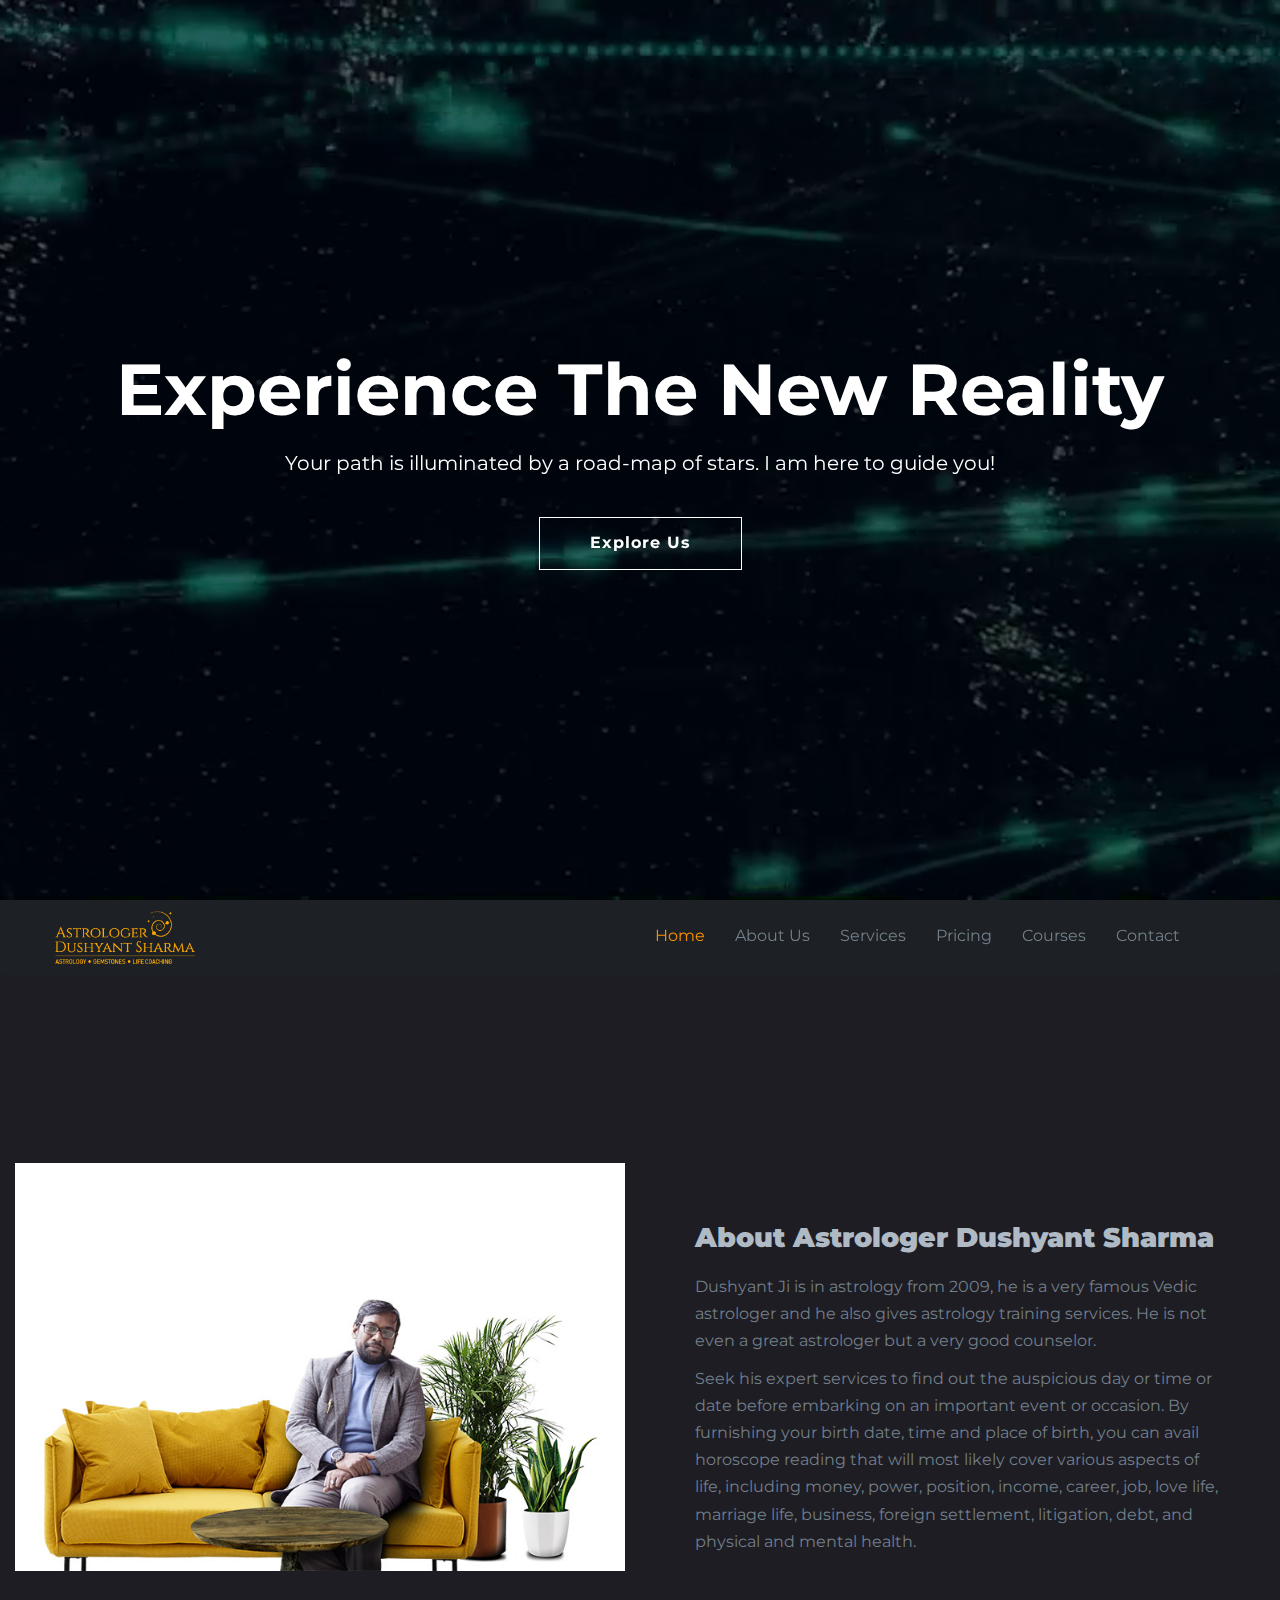
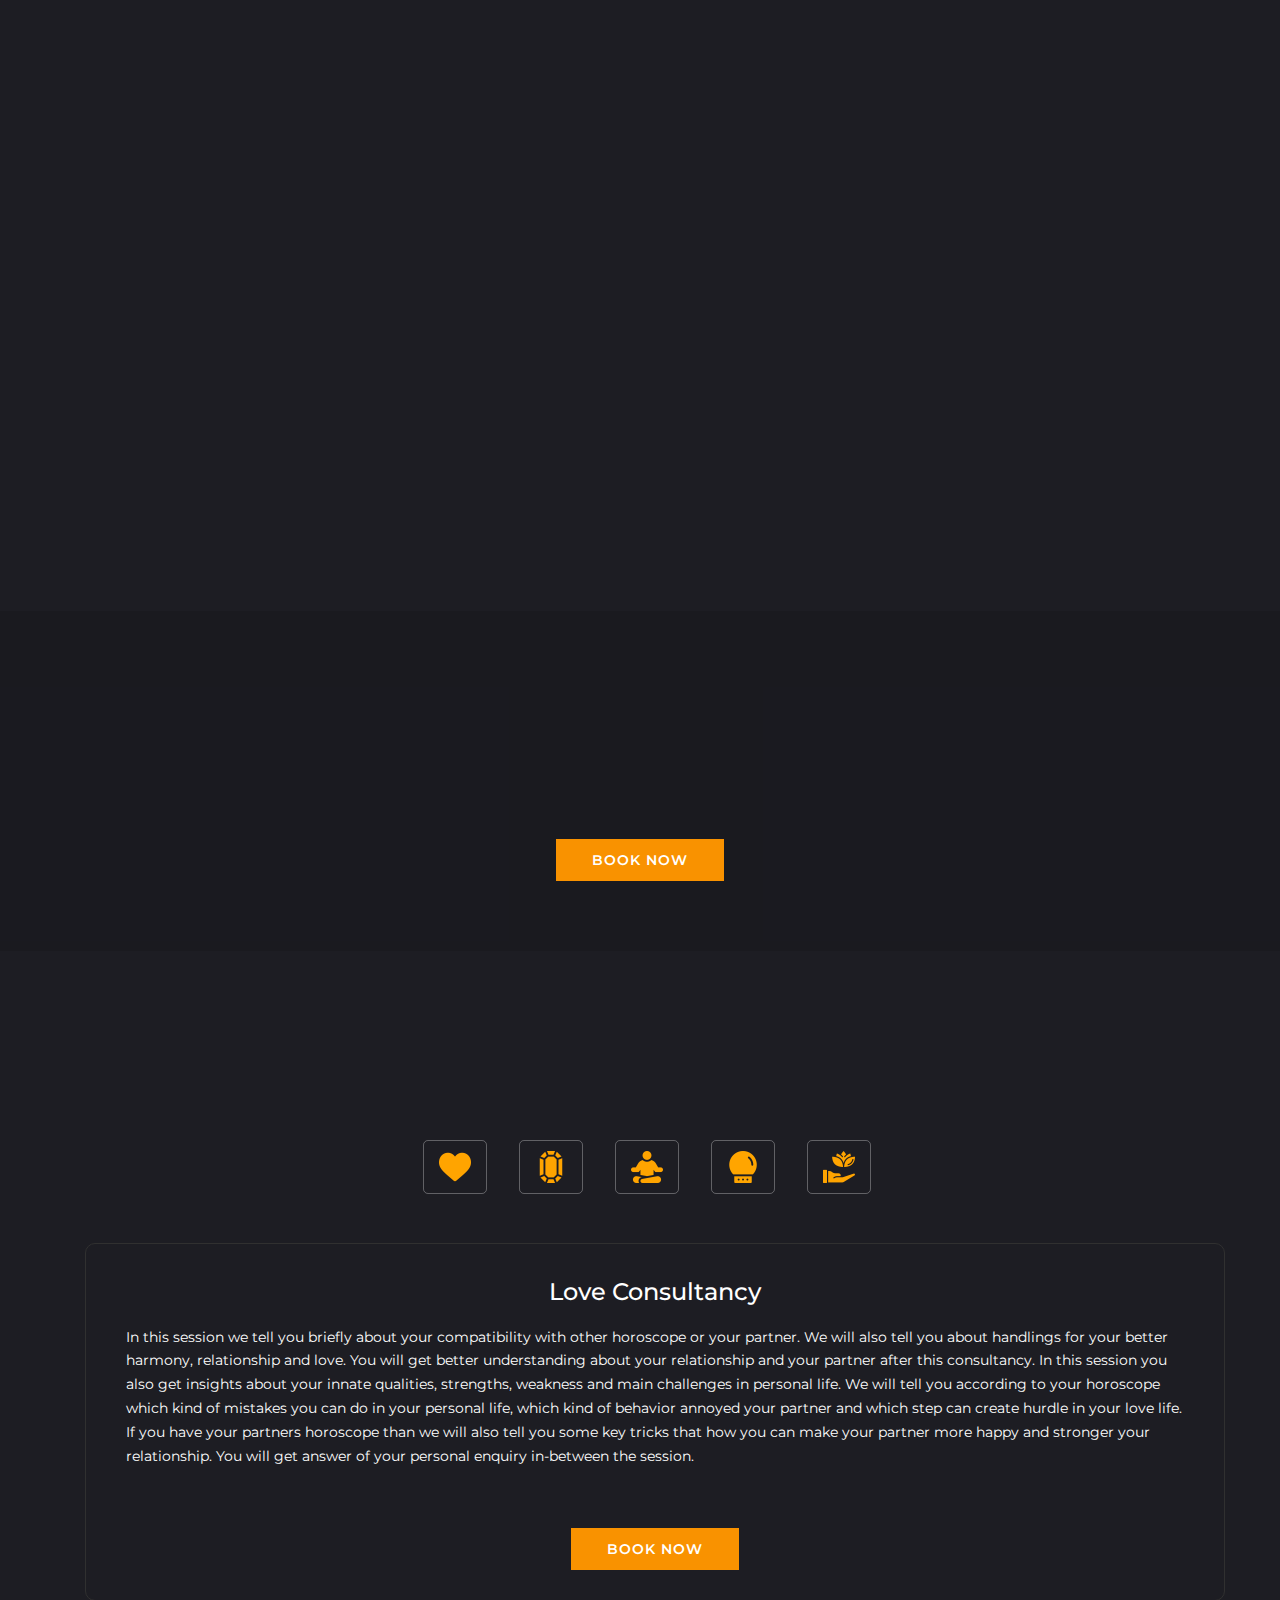
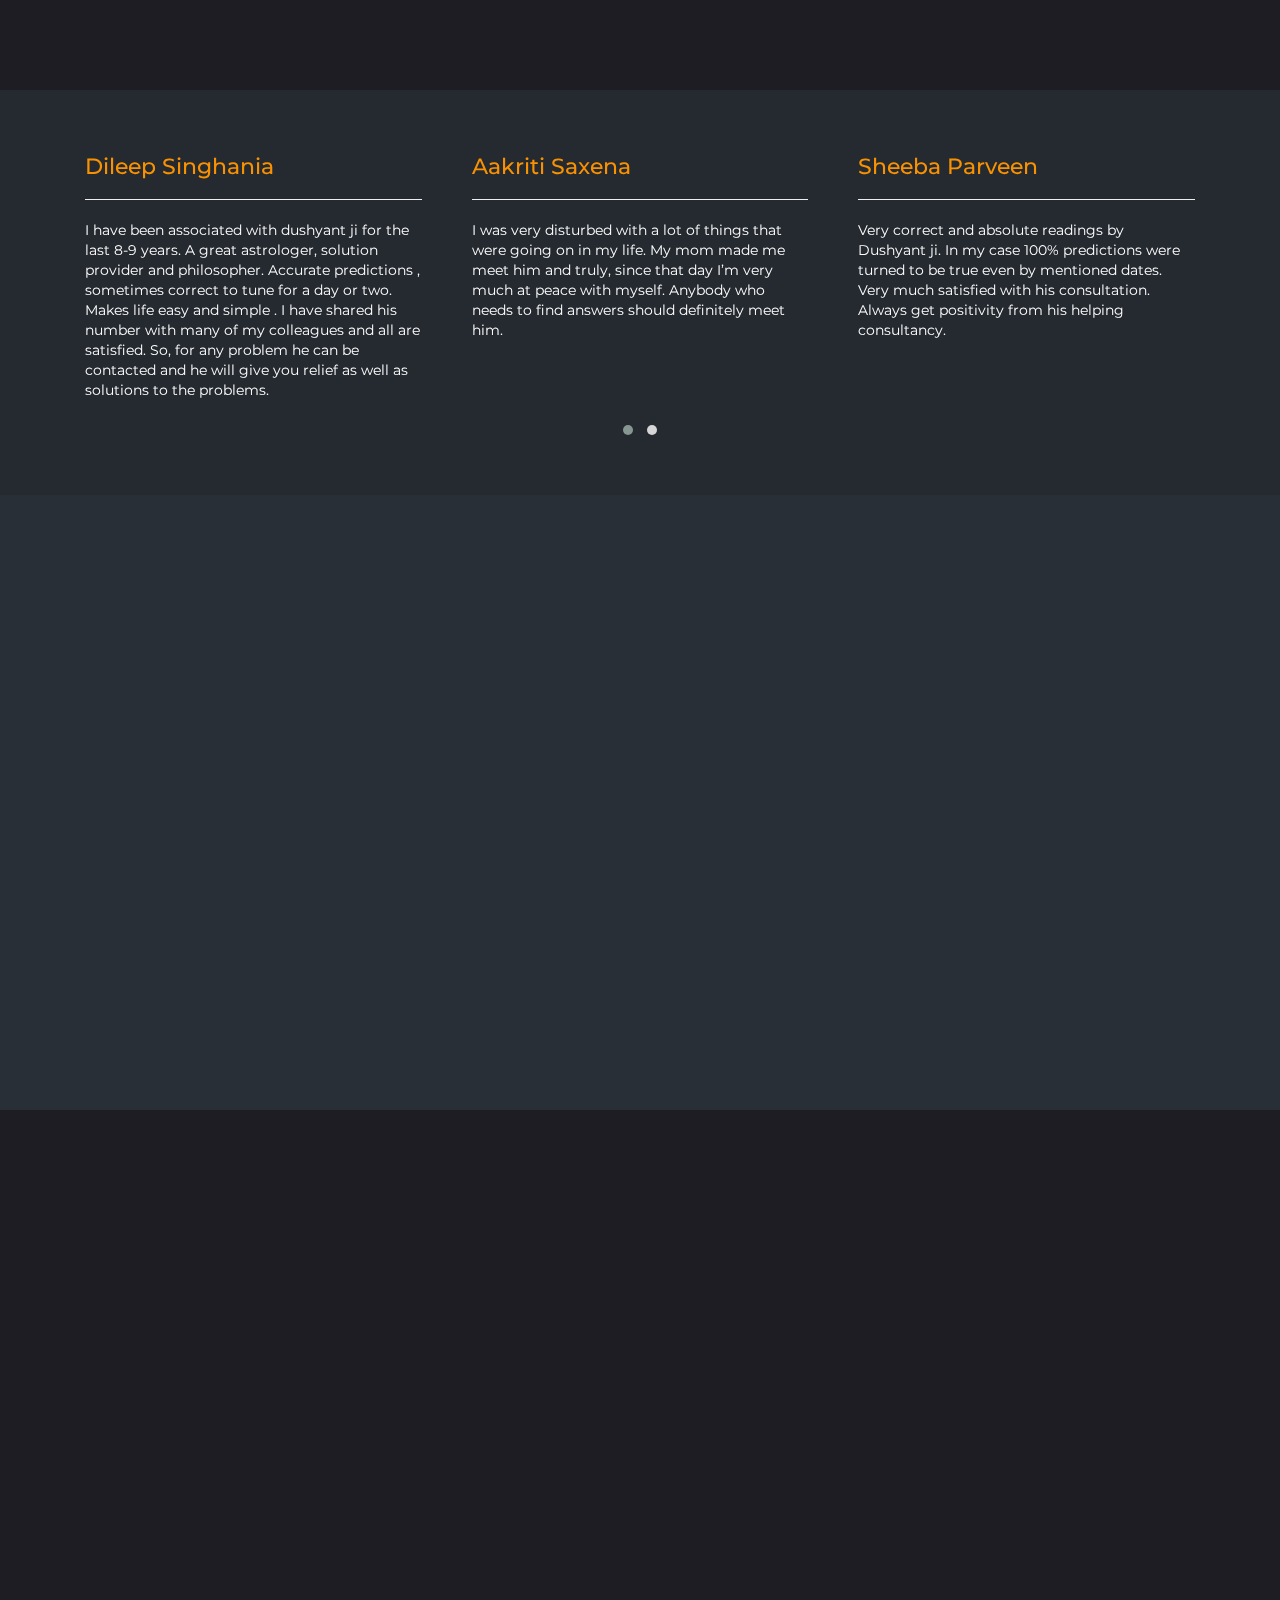
<file: index.html>
<!DOCTYPE html>
<html class="no-js">

<head>
	<meta http-equiv="Content-Type" content="text/html; charset=UTF-8">
	<meta name="description" content="Astrologer Dushyant Sharma">
	<meta name="design" content="Mayank Kr">
	<meta name="developed" content="Dheeraj Upadhyay">
	<meta name="author" content="manuj Gogia">
	<meta name="agency" content="We Do Kickass Marketing">

	<title>Astrologer Dushyant Sharma</title>

	<!-- Mobile Specific Meta
		================================================== -->
	<meta name="viewport" content="width=device-width, initial-scale=1">

	<!-- Favicon -->
	<link rel="shortcut icon" type="image/png" href="images/favicon.png"/>

	<!-- CSS
		================================================== -->
	<!-- bootstrap.min css -->
	<link rel="stylesheet" href="plugins/bootstrap/dist/css/bootstrap.min.css">
	<!-- Main Stylesheet -->
	<link rel="stylesheet" href="css/style.css">
	<link rel="stylesheet" href="css/animate.css">
	<link rel="stylesheet" href="css/owl.carousel.min.css">
	<link rel="stylesheet" href="css/owl.theme.default.min.css">
	<link rel="stylesheet" href="https://pro.fontawesome.com/releases/v5.12.0/css/all.css">
	<link href="https://fonts.googleapis.com/css?family=Montserrat:400,500,600,700&display=swap" rel="stylesheet">

</head>

<body id="body" data-spy="scroll" data-target=".navbar" data-offset="50">
	<!--
	    Start Preloader
	    ==================================== -->
	<div class="preloader">
		<div class="sk-cube-grid">
			<div class="sk-cube sk-cube1"></div>
			<div class="sk-cube sk-cube2"></div>
			<div class="sk-cube sk-cube3"></div>
			<div class="sk-cube sk-cube4"></div>
			<div class="sk-cube sk-cube5"></div>
			<div class="sk-cube sk-cube6"></div>
			<div class="sk-cube sk-cube7"></div>
			<div class="sk-cube sk-cube8"></div>
			<div class="sk-cube sk-cube9"></div>
		</div>
	</div>
	<!-- End Preloader
        ==================================== -->

 <!--
Welcome Slider
==================================== -->

<section class="hero-area overlay">
	<video autoplay muted loop class="hero-video">
		<source src="images/Sequence.mp4" type="video/mp4">
	</video>
	<div class="block">
		<h1>Experience the new reality</h1>
		<p>Your path is illuminated by a road-map of stars. I am here to guide you!</p>
		<a data-scroll href="#services" class="btn btn-transparent">Explore Us</a>
	</div>
</section>

 <!--
  Fixed Navigation
  ==================================== -->
    <header id="navigation" class="navbar navigation">
        <div class="container">
            <div class="navbar-header">
              <!-- responsive nav button -->
                <button type="button" class="navbar-toggle" data-toggle="collapse" data-target=".navbar-collapse">
                    <span class="sr-only">Toggle navigation</span>
                    <span class="icon-bar"></span>
                    <span class="icon-bar"></span>
                    <span class="icon-bar"></span>
                </button>
                <!-- /responsive nav button -->

                <!-- logo -->
                <a class="navbar-brand logo" href="#body">
                    <img src="images/logo.png" alt="Website Logo" />
                </a>
            <!-- /logo -->
        </div>

        <!-- main nav --> 
        <nav class="collapse navbar-collapse navbar-right" role="Navigation"> 
        	<ul id="nav" class="nav navbar-nav navigation-menu"> 
        		<li><a data-scroll href="#body">Home</a></li> 
        		<li><a data-scroll href="#about">About Us</a></li> 
        		<li><a data-scroll href="#services">Services</a></li>
        		<li><a data-scroll href="#pricing">Pricing</a></li> 
        		<li><a data-scroll href="#couse">Courses</a></li> 
        		<li><a data-scroll href="#contact-us">Contact</a></li> 
    		</ul> 
    	</nav> <!-- /main nav -->

      </div>
  </header>
  <!--
  End Fixed Navigation
  ==================================== -->

<!--
		Start About Section
		==================================== -->

		
<section class="section about-2 padding-0 bg-dark" id="about">
	<div class="container-fluid">
		<!-- section title -->
		<div class="title text-center wow fadeIn" data-wow-duration="1500ms" >
			<h2>About <span class="color">Dushyant Shamra</span> </h2>
			<div class="border"></div>
		</div>
		<!-- /section title -->

		<div class="row">
			<div class="col-md-6 ">
				<img class="img-responsive" src="images/about/about-business-man.jpg" alt="">
			</div>
			<div class="col-md-6">
				<div class="content-block">
					<h2>About Astrologer Dushyant Sharma</h2>
					<p>Dushyant Ji is in astrology from 2009, he is a very famous Vedic astrologer and he also gives astrology training services. He is not even a great astrologer but a very good counselor.</p>
					<p>Seek his expert services to find out the auspicious day or time or date before embarking on an important event or occasion. By furnishing your birth date, time and place of birth, you can avail horoscope reading that will most likely cover various aspects of life, including money, power, position, income, career, job, love life, marriage life, business, foreign settlement, litigation, debt, and physical and mental health.</p>
				</div>
			</div>
		</div>
	</div>
</section>

	<!--Start why choose us Section
		==================================== -->
		<section class="bg-one about section">
			<div class="container">
				<div class="row">

					<!-- section title -->
					<div class="title text-center wow fadeIn" data-wow-duration="1500ms" >
						<h2>Why choose <span class="color">Us</span> </h2>
						<div class="border"></div>
					</div>
					<!-- /section title -->

					<!-- Why choose us item -->
					<div class="col-md-4 text-center wow fadeInUp" data-wow-duration="500ms" >
						<div class="block">
							<div class="icon-box">
								<i class="fas fa-fingerprint"></i>
							</div>
							<!-- Expertise brief -->
							<div class="content text-center">
								<h3 class="ddd">Instant Access</h3>
							</div>
						</div>
					</div>
					<!-- End Expertise brief item -->

					<!-- Expertise brief item -->
					<div class="col-md-4 text-center wow fadeInUp" data-wow-duration="500ms" data-wow-delay="250ms">
						<div class="block">
							<div class="icon-box">
								<i class="fas fa-chess-knight"></i>
							</div>
							<!-- Express About Yourself -->
							<div class="content text-center">
								<h3 class="ddd">Accurate Solution</h3>
							</div>
						</div>
					</div>
					<!-- End Expertise brief item -->

					<!-- Expertise brief item -->
					<div class="col-md-4 text-center wow fadeInUp" data-wow-duration="500ms" data-wow-delay="500ms">
						<div class="block kill-margin-bottom">
							<div class="icon-box">
								<i class="fas fa-shield-alt"></i>
							</div>
							<!-- Expertise brief -->
							<div class="content text-center">
								<h3 class="ddd">Privacy Guaranteed</h3>
							</div>
						</div>
					</div>
					<!-- End Expertise brief item -->

				</div> 		<!-- End row -->
			</div>   	<!-- End container -->
		</section>   <!-- End section -->

	<!-- Start Call To Action
	==================================== -->
<section class="call-to-action section-sm bg-1 overly">
	<div class="container">
		<!-- section title -->
					<div class="title text-center wow fadeIn" data-wow-duration="1500ms" >
						<h2>Great consultancy &  <span class="color">Incredible Solutions</span> </h2>
						<div class="border"></div>
					</div>
					<!-- /section title -->
		<div class="row">
			<div class="col-md-12 text-center">
				<!-- <h2>Great consultancy & Incredible Solutions</h2> -->
				<!-- <p>Lorem ipsum dolor sit amet consectetur adipisicing elit. Officiis tenetur odio impedit incidunt? <br> Omnis accusantium ea reiciendis, fugit commodi nostrum.</p> -->
				<a id="bookafy-scheduling" href="#" class="btn btn-main" alt="Booknow button" target="_blank" data-domain-name="https://astrologerdushyantsharma.bookafy.com/">Book Now</a>
			</div>
		</div> 		<!-- End row -->
	</div>   	<!-- End container -->
</section>   <!-- End section -->

<!-- Start Services Section
==================================== -->

<section id="services" class="bg-one section">
	<div class="container">

			<!-- section title -->
			<div class="title text-center wow fadeIn" data-wow-duration="500ms">
				<h2>Our <span class="color">Services</span></h2>
				<div class="border"></div>
			</div>
			<!-- /section title -->
		<div class="row tabs-sec1">
			<div class="col-md-3"></div>
			<div class="col-md-8 col-xs-12 col-sm-12">
				<ul class="nav nav-tabs">
    				<li><a href="javascript:void(0)" onclick="openCity(event, 'London');">
    					<div class="tablink"><img src="images/Services/life.png"></div></a></li>
    				<!-- <li><a href="javascript:void(0)" onclick="openCity(event, 'Paris');"><div class="tablink"><img src="images/Services/course.png"></div></a></li> -->
    				<li><a href="javascript:void(0)" onclick="openCity(event, 'Tokyo');"><div class="tablink"><img src="images/Services/gemstone.png"></div></a></li>
    				<li><a href="javascript:void(0)" onclick="openCity(event, 'Aus');">
    					<div class="tablink"><img src="images/Services/meditation.png"></div></a></li>
    				<li><a href="javascript:void(0)" onclick="openCity(event, 'Germany');"><div class="tablink"><img src="images/Services/prediction.png"></div></a></li>
    				<li><a href="javascript:void(0)" onclick="openCity(event, 'Italy');"><div class="tablink"><img src="images/Services/energyhealing.png"></div></a></li>
  				</ul>
  			</div>
  			<div class="col-md-1"></div>
  		</div>
    			<div class="tab-content">
    			<div id="London" class="container city">
    				<div class=" Service1">
  						<h3>Love Consultancy</h3>
  						<p>In this session we tell you briefly about your compatibility with other horoscope or your partner. We will also tell you about handlings for your better harmony, relationship and love. You will get better understanding about your relationship and your partner after this consultancy. In this session you also get insights about your innate qualities, strengths, weakness and main challenges in personal life. We will tell you according to your horoscope which kind of mistakes you can do in your personal life, which kind of behavior annoyed your partner and which step can create hurdle in your love life. If you have your partners horoscope than we will also tell you some key tricks that how you can make your partner more happy and stronger your relationship. You will get answer of your personal enquiry in-between the session. </p>
  						<a id="bookafy-scheduling" href="#" class="btn btn-main" alt="Booknow button" target="_blank" data-domain-name="https://astrologerdushyantsharma.bookafy.com/">Book Now	</a>
  					</div>
    				<!-- <div class="row service_part">
    					<div class="col-md-2 col-12">
    					<ul class="nav nav-pills ">
    						<li><a href="javascript:void(0)" onclick="openService1(event, 'home');"><div class="tablink">Love Consultancy</div></a></li>
    						<li><a href="javascript:void(0)" onclick="openService1(event, 'menu1');"><div class="tablink">Career Consultancy</div></a></li>
    						<li><a href="javascript:void(0)" onclick="openService1(event, 'menu2');"><div class="tablink">Child Consultancy</div></a></li>
    						<li><a href="javascript:void(0)" onclick="openService1(event, 'menu3');"><div class="tablink">Spiritual Consultancy</div></a></li>
    						<li><a href="javascript:void(0)" onclick="openService1(event, 'menu4');"><div class="tablink">Question and Answer</div></a></li>
  						</ul>
  						</div>
  						<div class="col-md-10 col-12">
  						<div class="tab-content">
  						  <div id="home" class=" Service1">
  						    <h3>Love Consultancy</h3>
  						    <p>In this session we tell you briefly about your compatibility with other horoscope or your partner. We will also tell you about handlings for your better harmony, relationship and love. You will get better understanding about your relationship and your partner after this consultancy. In this session you also get insights about your innate qualities, strengths, weakness and main challenges in personal life. We will tell you according to your horoscope which kind of mistakes you can do in your personal life, which kind of behavior annoyed your partner and which step can create hurdle in your love life. If you have your partners horoscope than we will also tell you some key tricks that how you can make your partner more happy and stronger your relationship. You will get answer of your personal enquiry in-between the session. </p>
  						    <a id="bookafy-scheduling" href="#" class="btn btn-main" alt="Booknow button" target="_blank" data-domain-name="https://astrologerdushyantsharma.bookafy.com/">Book Now	</a>
  						  </div>
  						  <div id="menu1" class="Service1" style="display:none">
  						    <h3>Career Consultancy</h3>
  						    <p>In this session we will explain you which type of business or work suits you according to your horoscope. We will also tell you which of your traits are unique and support you in your career. You will also know about your weaknesses which create hurdles in your career path. We also give you best time period to take risk in career, change job or profession and phase when you should avoid any risk or change. We will also answer some basic questions such does partnership suits you or not, which type of partnership you should do, does loan suits you or not and when you should take it. You will get answer of your personal enquiry related to your career in-between the session.</p>
  						    <a id="bookafy-scheduling" href="#" class="btn btn-main" alt="Booknow button" target="_blank" data-domain-name="https://astrologerdushyantsharma.bookafy.com/">Book Now	</a>
  						  </div>
  						  <div id="menu2" class="Service1" style="display:none">
  						    <h3>Child Consultancy</h3>
  						    <p>Growing a child with a full awareness and right direction is a biggest challenge for every parents. In you guardianship we can give some priceless inputs with the help of Astrology. Every kid is unique and born with lots of innate qualities. Every kid has some unique strengths-weaknesses, potential and challenges. We can tell you about his/her special qualities which will help you to cope up with your kid. If you channelize your kid’s energy in right direction through right tools, you will surprise with the results. This consultancy is totally devoted to proper and complete growth of your kid which start giving shape to his/her bright future in kinder garden. It will also create a strong bond in between parents and kid.</p>
  						    <a id="bookafy-scheduling" href="#" class="btn btn-main" alt="Booknow button" target="_blank" data-domain-name="https://astrologerdushyantsharma.bookafy.com/">Book Now	</a>
  						  </div>
  						  <div id="menu3" class="Service1" style="display:none">
  						    <h3>Spiritual Consultancy</h3>
  						    <p>In this session we will trying to open your deeper layers of your personality and conscious part. We will try to understand your “Prarabdh” which type of baggage you carry from past lives. We will explain you your behavior patterns, attitude, traits and emotional blocks which create hurdle in your spiritual path. We will also tell you some action/karmas which are essential for you for fulfill some past lives emptiness. We will also trying to tell you about three faces. We believe that every human have minimum three faces, one is giving by society perception means what our social circle think about us and sometime we also trying to maintain that face if its match with our understanding. But if it appears negative we feel annoyed, aggression, hate, jealous, victim complex and put our whole energy to change that perception. Second face is our own perception about yourself which we like to protect and manifest in this world. If we feel this second face distorted we will fall in guilt, regret and depression. We have one much deeper face which we are as an individual without any perception. That face is our actual face but most of us are unaware about that face and that has been more beautiful and strong. In this session we will tell you some simple tools which will help you to open your energy and harmonies your life. Every person has his unique energy flow which shown in his horoscope, with the help of Astrology we can channelize that flow in right direction. This session dedicate to your spiritual journey as soul and trying to pave your path of enlighten.</p>
  						    <a id="bookafy-scheduling" href="#" class="btn btn-main" alt="Booknow button" target="_blank" data-domain-name="https://astrologerdushyantsharma.bookafy.com/">Book Now	</a>
  						  </div>
  						  <div id="menu4" class="Service1" style="display:none">
  						    <h3>Question and Answer</h3>
  						    <p>This is very famous and most common practice in Indian astrology. In this session you can asked anything about your life and horoscope. You can freely ask about any part of your life and family members. You can know about your future path as total, which kind of events will come in your life and when. How can you deal with your current and future periods.</p>
  						    <a id="bookafy-scheduling" href="#" class="btn btn-main" alt="Booknow button" target="_blank" data-domain-name="https://astrologerdushyantsharma.bookafy.com/">Book Now	</a>
  						  </div>
  						</div>
  						</div>
  					</div> -->
  				</div>

  				<!-- <div id="Paris" class="container city" style="display:none">
  				  <h2>Astro Course- Basic and advance</h2>
  				  <a id="bookafy-scheduling" href="#" class="btn btn-main" alt="Booknow button" target="_blank" data-domain-name="https://astrologerdushyantsharma.bookafy.com/">Book Now</a>
  				</div> -->

  				<div id="Tokyo" class="container city" style="display:none">
  				  <!-- <h2>Understanding of own astro Gemology</h2>
  				  <p>Suggesting proper gems for an individual based on their stars and its orbital axis </p>
  				  <a id="bookafy-scheduling" href="#" class="btn btn-main" alt="Booknow button" target="_blank" data-domain-name="https://astrologerdushyantsharma.bookafy.com/">Book Now</a> -->
  				  	<div class="Service1">
  						<h3>Career Consultancy</h3>
  						<p>In this session we will explain you which type of business or work suits you according to your horoscope. We will also tell you which of your traits are unique and support you in your career. You will also know about your weaknesses which create hurdles in your career path. We also give you best time period to take risk in career, change job or profession and phase when you should avoid any risk or change. We will also answer some basic questions such does partnership suits you or not, which type of partnership you should do, does loan suits you or not and when you should take it. You will get answer of your personal enquiry related to your career in-between the session.</p>
  						<a id="bookafy-scheduling" href="#" class="btn btn-main" alt="Booknow button" target="_blank" data-domain-name="https://astrologerdushyantsharma.bookafy.com/">Book Now	</a>
  					</div>
  				</div>

  				<div id="Aus" class="container city" style="display:none">
  					<div class="Service1">
  						<h3>Child Consultancy</h3>
  						<p>Growing a child with a full awareness and right direction is a biggest challenge for every parents. In you guardianship we can give some priceless inputs with the help of Astrology. Every kid is unique and born with lots of innate qualities. Every kid has some unique strengths-weaknesses, potential and challenges. We can tell you about his/her special qualities which will help you to cope up with your kid. If you channelize your kid’s energy in right direction through right tools, you will surprise with the results. This consultancy is totally devoted to proper and complete growth of your kid which start giving shape to his/her bright future in kinder garden. It will also create a strong bond in between parents and kid.</p>
  						<a id="bookafy-scheduling" href="#" class="btn btn-main" alt="Booknow button" target="_blank" data-domain-name="https://astrologerdushyantsharma.bookafy.com/">Book Now	</a>
  					</div>
  				  <!-- <h2>Meditation</h2>
  				  <p>Personalised according to your horoscope</p>
  				  <a id="bookafy-scheduling" href="#" class="btn btn-main" alt="Booknow button" target="_blank" data-domain-name="https://astrologerdushyantsharma.bookafy.com/">Book Now</a> -->
  				</div>
  				<div id="Germany" class="container city" style="display:none">
  					<div id="menu3" class="Service1">
  						<h3>Spiritual Consultancy</h3>
  						<p>In this session we will trying to open your deeper layers of your personality and conscious part. We will try to understand your “Prarabdh” which type of baggage you carry from past lives. We will explain you your behavior patterns, attitude, traits and emotional blocks which create hurdle in your spiritual path. We will also tell you some action/karmas which are essential for you for fulfill some past lives emptiness. We will also trying to tell you about three faces. We believe that every human have minimum three faces, one is giving by society perception means what our social circle think about us and sometime we also trying to maintain that face if its match with our understanding. But if it appears negative we feel annoyed, aggression, hate, jealous, victim complex and put our whole energy to change that perception. Second face is our own perception about yourself which we like to protect and manifest in this world. If we feel this second face distorted we will fall in guilt, regret and depression. We have one much deeper face which we are as an individual without any perception. That face is our actual face but most of us are unaware about that face and that has been more beautiful and strong. In this session we will tell you some simple tools which will help you to open your energy and harmonies your life. Every person has his unique energy flow which shown in his horoscope, with the help of Astrology we can channelize that flow in right direction. This session dedicate to your spiritual journey as soul and trying to pave your path of enlighten.</p>
  						<a id="bookafy-scheduling" href="#" class="btn btn-main" alt="Booknow button" target="_blank" data-domain-name="https://astrologerdushyantsharma.bookafy.com/">Book Now	</a>
  					</div>
  					
  				  <!-- <h2>Predictive Astrology</h2>
  				  <a id="bookafy-scheduling" href="#" class="btn btn-main" alt="Booknow button" target="_blank" data-domain-name="https://astrologerdushyantsharma.bookafy.com/">Book Now</a> -->
  				</div>
  				<div id="Italy" class="container city" style="display:none">
  					<div id="menu4" class="Service1">
  						<h3>Question and Answer</h3>
  						<p>This is very famous and most common practice in Indian astrology. In this session you can asked anything about your life and horoscope. You can freely ask about any part of your life and family members. You can know about your future path as total, which kind of events will come in your life and when. How can you deal with your current and future periods.</p>
  						<a id="bookafy-scheduling" href="#" class="btn btn-main" alt="Booknow button" target="_blank" data-domain-name="https://astrologerdushyantsharma.bookafy.com/">Book Now	</a>
  					</div>
  				  <!-- <h2>Energy Cleaning/healing</h2>
  				  <a id="bookafy-scheduling" href="#" class="btn btn-main" alt="Booknow button" target="_blank" data-domain-name="https://astrologerdushyantsharma.bookafy.com/">Book Now</a> -->
  				</div>
  				</div> 		<!-- End row -->
	</div>   	<!-- End container -->
</section>   <!-- End section -->


<!-- Start Pricing section
		=========================================== -->

		<section id="pricing" class="pricing section">
			<div class="container">
				<div class="row">

					<!-- section title -->
				    <div class="title text-center wow fadeInDown" data-wow-duration="500ms">
			        	<h2>My <span class="color"> Fees</span></h2>
				        <div class="border"></div>
				    </div>
				    <!-- /section title -->

				    <div class="col-md-3"></div>

					<!-- single pricing table -->
					<div class="col-md-3 col-sm-6 col-xs-12 text-center wow fadeInUp" data-wow-duration="500ms" data-wow-delay="400ms">
						<div class="price-item">
							<!-- plan name & value -->
							<div class="price-title">
								<p><strong class="value">₹1100</strong/>/ half an hour</p>
							</div>
							<!-- /plan name & value -->
							<!-- signup button -->
							<a id="bookafy-scheduling" href="#" class="btn btn-main" alt="Booknow button" target="_blank" data-domain-name="https://astrologerdushyantsharma.bookafy.com/">Book Now</a>
							<!-- /signup button -->
						</div>
					</div>
					<!-- end single pricing table -->

					<!-- single pricing table -->
					<div class="col-md-3 col-sm-6 col-xs-12 text-center wow fadeInUp" data-wow-duration="500ms" data-wow-delay="600ms">
						<div class="price-item">
							<!-- plan name & value -->
							<div class="price-title">
								<p><strong class="value">₹2100</strong/>/ hour</p>
							</div>
							<!-- /plan name & value -->
							<!-- <button type="button" class="btn btn-main" data-toggle="modal" data-target="#myModal1">Book Now</button> -->
							<!-- signup button -->
							<!-- <a id="bookafy-scheduling" href="#" class="btn btn-transparent" alt="Booknow button" target="_blank" data-domain-name="https://astrologerdushyantsharma.bookafy.com/">Book Now</a> -->
							<a id="bookafy-scheduling" href="#" class="btn btn-main" alt="Booknow button" target="_blank" data-domain-name="https://astrologerdushyantsharma.bookafy.com/">Book Now</a>
							<!-- /signup button -->
						</div>
					</div>
					<!-- end single pricing table -->

					<div class="col-md-3"></div>


				</div>       <!-- End row -->
			</div>   	<!-- End container -->
		</section>   <!-- End section -->


	<section id="couse" class="section">
		<div class="container">
			<div class="row">
				<!-- section title -->
				<div class="title text-center wow fadeInDown" data-wow-duration="500ms">
			    	<h2>Our <span class="color"> Courses</span></h2>
				    <div class="border"></div>

				    <p>It is a long established fact that a reader will be distracted by the there are many cats and dog tuitorial series.</p>
				</div>
			</div>
			<div class="row wow fadeIn basic-cour" data-wow-duration="1500ms">
    			<div class="col-md-4 col-12 course_desc">
    				<div class="box_cour">
    					<img src="images/Basic_course.jpg">
    					<a id="bookafy-scheduling" href="#" class="btn btn-main" alt="Booknow button" target="_blank" data-domain-name="https://astrologerdushyantsharma.bookafy.com/">Book Now	</a>
    				</div>
    			</div>
    			<div class="col-md-7 col-12 desc">
    				<h3>Predictive Astrology <span> (Basic) </span></h3>
    				<p>In this course we give you basic understanding of Astrology, teach you its main components such as Signs, Houses, Planets and interpretation of their combinations. By the end, you become capable of demystifying the language of destiny and start taking your first steps in the art of predictions. We take extra care to ensure we teach in small groups and devote ample individual attention to every seeker. We will cover the below mentioned points in detailed:- </p>
    				<ul>
    					<li><i class="fa fa-check-circle"> </i> Planets, Houses and Signs </li>
						<li><i class="fa fa-check-circle"> </i> Karkas, Dasha,Gochra </li>
						<li><i class="fa fa-check-circle"> </i> Planetary friendships &amp; enemyships </li>
						<li><i class="fa fa-check-circle"> </i> Kaal purush theory and other theories </li>
						<li><i class="fa fa-check-circle"> </i> Raj Yoga, Dhan Yoga & others </li>
    				</ul>
    			</div>
    		</div>

    		<div class="row wow fadeIn adv-cour" data-wow-duration="1500ms">
    			<div class="col-md-4 col-12 course_desc">
    				<div class="box_cour">
    					<img src="images/Advance_Course.jpg">
    					<a id="bookafy-scheduling" href="#" class="btn btn-main" alt="Booknow button" target="_blank" data-domain-name="https://astrologerdushyantsharma.bookafy.com/">Book Now		</a>
    				</div>
    			</div>
    			<div class="col-md-7 col-12 desc">
    				<h3>Predictive Astrology <span> (Advance) </span> </h3>
    				<p>For those who have done a basic course either with us or from anywhere else. Here the course curriculum and method of teaching is very much inspired from that at Harvard Business School. Where we primarily use public case studies to illustrate the depths and nuances of detailed and precise predictions. We do more discussions than teaching in this course. After completing this course you will be able to practice as a professional astrologer. Main ingredients of this advanced course are:-</p>
    				<ul>
    					<li><i class="fa fa-check-circle"> </i> Divisional charts</li>
						<li><i class="fa fa-check-circle"> </i> Career, Wealth & Lifestyle </li>
						<li><i class="fa fa-check-circle"> </i> Marriage, Child & Health </li>
						<li><i class="fa fa-check-circle"> </i> Personal Behavior Strengths & Weakness </li>
						<li><i class="fa fa-check-circle"> </i> Remedies </li>
    				</ul>
    			</div>
    		</div>
		</div>
	</section>


<!-- Start Testimonial
		=========================================== -->

<section id="testimonial" class="testimonial overly section bg-2">
	<div class="container">
		<div class="row">
			<div class="col-lg-12">
				<div class="owl-carousel owl-theme">
					<div class="item">
						<div class="client-info">
							<div class="client-meta">
								<h3>Dileep Singhania</h3>
								<hr/>
							</div>
							<div class="client-comment">
								<p>I have been associated with dushyant ji for the last 8-9 years. A great astrologer, solution provider and philosopher. Accurate predictions , sometimes correct to tune for a day or two. Makes life easy and simple . I have shared his number with many of my colleagues and all are satisfied. So, for any problem he can be contacted and he will give you relief as well as solutions to the problems.
								</p>
							</div>
						</div>
					</div>
					<div class="item">
						<div class="client-info">
							<div class="client-meta">
								<h3>Aakriti Saxena</h3>
								<hr/>
							</div>
							<div class="client-comment">
								<p>I was very disturbed with a lot of things that were going on in my life. My mom made me meet him and truly, since that day I’m very much at peace with myself. Anybody who needs to find answers should definitely meet him.</p>
							</div>
						</div>
					</div>
					<div class="item">
						<div class="client-info">
							<div class="client-meta">
								<h3>Sheeba Parveen</h3>
								<hr/>
							</div>
							<div class="client-comment">
								<p>Very correct and absolute readings by Dushyant ji. In my case 100% predictions were turned to be true even by mentioned dates. Very much satisfied with his consultation. Always get positivity from his helping consultancy.</p>
							</div>
						</div>
					</div>
					<div class="item">
						<div class="client-info">
							<div class="client-meta">
								<h3>Anjali Singh</h3>
								<hr/>
							</div>
							<div class="client-comment">
								<p>Dushyant Sir is a very good astrologer and he is very accurate. He has always helped me during my hard times through his counseling. I have known him for more than a year and I always feel positive after seeking his guidance.</p>
							</div>
						</div>
					</div>
				</div>
			</div> 		<!-- end col lg 12 -->
		</div>	    <!-- End row -->
	</div>       <!-- End container -->
</section>    <!-- End Section -->


<!-- Srart Contact Us
=========================================== -->
<section id="contact-us" class="contact-us section-bg">
	<div class="container">
		<div class="row">
	<!-- Contact Form -->
			<div class="contact-form11 col-md-6 wow fadeInUp" data-wow-duration="500ms" data-wow-delay="300ms">
				<!-- section title -->
			<div class="title text-center wow fadeIn" data-wow-duration="500ms">
				<h3>Send your <span class="color">Query</span></h3>
				<div class="border"></div>
			</div>
			<!-- section title end -->
					<form id="contact-form" style="line-height: 1em !important;" action="form.php" name="contact-form" method="post" role="form" onsubmit="return validation();">     
                  		  
                  		    <div class="form-group">
                  		      <input class="form-control hide-on-focus" placeholder="Your Full Name" id="name" type="text" name="name">
                  		    </div>

                  		  <div class="form-group">
                  		    <input class="form-control hide-on-focus" type="text" placeholder="Your E-mail" id="email" name="email">
                  		  </div>
                  		
                  		  <div class="form-group">
                  		    <input class="form-control hide-on-focus" type="text" placeholder="Subject" id="subject" name="subject">
                  		  </div>
                  		
                  		  <div class="form-group">
                  		    <textarea class="form-control hide-on-focus" placeholder="Message...." rows="2" id="message" name="message"></textarea>
                  		  </div>
                  		  
                  		<div class="form-group" style="text-align: center;">
                  		  <button type="submit" class="btn btn-transparent">Submit</button>
                  		</div>
                	</form>
			</div>
			<!-- ./End Contact Form -->

			<div class="col-md-6 wow fadeInUp payment_sec" data-wow-duration="500ms" data-wow-delay="300ms">
				<!-- section title -->
			<div class="title text-center wow fadeIn" data-wow-duration="500ms">
				<h3>Book your <span class="color">Appointment</span></h3>
				<div class="border"></div>
			</div>
			<!-- section title end -->
				<!-- <p>Please Do Payment on following Details</p>

				<p><span>Paytm No. : </span> 9650971234 </p>
				<p><span>Account Holder Name : </span> Dushyant sharma </p>
				<p><span>Bank Name : </span> ICICI Bank</p>
				<p><span>IFSC Code : </span> Icic0001137</p>
				<p><span>Account No. : </span> 113701500684 </p> -->
				<!-- <p>Please Do Payment on following Details</p>
         		<br/>
         		<div class="paytm_sec">
         			<img src="images/pay.webp">
					<p>9650971234 </p>
				</div>
				<div class="bank_sec">
					<img src="images/bank.png">
					<p><span>Account Holder Name : </span> Dushyant sharma </p>
					<p><span>IFSC Code : </span> Icic0001137</p>
					<p><span>Account No. : </span> 113701500684 </p>
				</div>
				<div class="quest">
					<p>Have you Done the Payment?</p>
					<a id="bookafy-scheduling" href="#" class="btn btn-main" alt="Booknow button" data-dismiss="modal" target="_blank" data-domain-name="https://astrologerdushyantsharma.bookafy.com/">Yes</a>
					<button type="button" class="btn btn-main" data-toggle="modal" data-target="#myModal2">No</button>
				</div> -->
				<iframe src="https://astrologerdushyantsharma.bookafy.com/schedule?type=iframe&locale=en" height="380" style="width: 100% !important;" frameBorder="0"> </iframe>
				<!-- <iframe src="https://astrologerdushyantsharma.bookafy.com/schedule?type=iframe&locale=en" height="405" style="width: 100% !important;" frameBorder="0"> </iframe> -->
			</div>

		</div> <!-- end row -->
	</div> <!-- end container -->
</section> <!-- end section -->

<footer id="footer" class="bg-one">
	<div class="container">
		<div class="row wow fadeInUp" data-wow-duration="500ms">
			<div class="col-lg-12">

				<!-- Start Contact Us
				=========================================== -->
				<section id="contact-us">
					<div class="container">
						<div class="row">

							<!-- section title -->
							<div class="title text-center wow fadeIn" data-wow-duration="500ms">
								<h2>Get In <span class="color">Touch</span></h2>
								<div class="border"></div>
							</div>
							<!-- /section title -->

							<!-- Contact Details -->
							<div class="contact-info col-md-6 col-md-offset-3 wow fadeInUp text-center" data-wow-duration="500ms">
								<p>Feel free to contact us or just leave us a query and we'll get back to you.</p>
								<div class="contact-details">
									<div class="con-info clearfix">
										<a href=#>
											<i class="fa fa-map-signs"></i>
										<span>M-155 Greater Kailash 2, Basement, New Delhi 110048</span></a>
									</div>

									<div class="con-info clearfix">
										<a href="tel:+91 9650 071 234">
										<i class="fa fa-phone-alt"></i>
										<span>+91 9650 071 234</span></a>
									</div>

									<div class="con-info clearfix">
										<a href="mailto:dushyantsamadhan@gmail.com">
										<i class="fa fa-envelope-open"></i>
										<span>dushyantsamadhan@gmail.com</span></a>
									</div>

									<div class="con-info clearfix">
										<a href="https://www.facebook.com/astrologerdushyantsharma">
										<i class="fab fa-facebook-f"></i>
										<span> Astrologer Dushyant Shamra</span></a>
									</div>
								</div>
							</div>
							<!-- / End Contact Details -->
						</div> <!-- end row -->
					</div> <!-- end container -->
				</section> <!-- end section -->
				<!-- end Contact Area
						========================================== -->

				<!-- copyright -->
				<div class="copyright text-center">
					<a href="index.html">
						<img src="images/logo.png" alt="Dushyant" /> 
					</a>
					<br />
					<p> Astrologer Dushyant Sharma &copy; <script> document.write(new Date().getFullYear())</script>. All Rights Reserved.</p>
				</div>
				<!-- /copyright -->

			</div> <!-- end col lg 12 -->
		</div> <!-- end row -->
	</div> <!-- end container -->
</footer> <!-- end footer -->

<!-- <div id="myModal" class="modal fade in">
        <div class="modal-dialog">
            <div class="modal-content">
 
                <div class="modal-header">
                    <button type="button" class="close" data-dismiss="modal" aria-label="Close">
          <span aria-hidden="true">×</span>
        </button>
                    
                </div>
                <div class="modal-body">
                    <h4>Have you Done Your Payment?</h4>
                </div>
                <div class="modal-footer">
                    <div class="btn-group">
                    	<a id="bookafy-scheduling" href="#" class="btn btn-transparent" alt="Booknow button" data-dismiss="modal" target="_blank" data-domain-name="https://astrologerdushyantsharma.bookafy.com/">Yes</a> -->
                       <!--  <button class="btn btn-danger" data-dismiss="modal"><span class="glyphicon glyphicon-remove"></span> Yes</button> -->
                        <!-- <a href="#contact-us" class="btn btn-transparent" data-dismiss="modal">No</a>
                    </div>
                </div>
 
            </div> --><!-- /.modal-content -->
        <!-- </div> --><!-- /.modal-dalog -->
    <!-- </div> --><!-- /.modal -->

    <!-- Modal -->
		<!-- <div class="modal fade" id="myModal1" tabindex="-1" role="dialog" aria-labelledby="myModalLabel" aria-hidden="true">
  <div class="modal-dialog">
    <div class="modal-content">
      <div class="modal-header">
       <button type="button" class="close" data-dismiss="modal" aria-label="Close">
          <span aria-hidden="true">×</span>
        </button>
      </div>
      
      <div class="modal-body">
         <h4>Have you Done The Payment?</h4>
      </div>
      <div class="modal-footer">
      	<a id="bookafy-scheduling" href="#" class="btn btn-main" alt="Booknow button" data-dismiss="modal" target="_blank" data-domain-name="https://astrologerdushyantsharma.bookafy.com/">Yes</a>
        <button type="button" class="btn btn-main" id="signin">No</button>
      </div>
        </form>
    </div>
  </div>
		</div> -->
  
  <!-- Modal -->
		<!-- <div class="modal fade" id="myModal2" tabindex="-1" role="dialog" aria-labelledby="myModalLabel" aria-hidden="true">
  <div class="modal-dialog">
    <div class="modal-content">
      <div class="modal-header">
       <button type="button" class="close" data-dismiss="modal" aria-label="Close">
          <span aria-hidden="true">×</span>
        </button>
      </div>
      
      <div class="modal-body">
        <div class="payment_sec">
         	<p>Please Do Payment on following Details</p>
         	<br/>
         		<div class="paytm_sec">
         			<img src="images/pay.webp">
					<p>9650971234 </p>
				</div>
				<div class="bank_sec">
					<img src="images/bank.png">
					<p><span>Account Holder Name : </span> Dushyant sharma </p>
					<p><span>IFSC Code : </span> Icic0001137</p>
					<p><span>Account No. : </span> 113701500684 </p>
				</div>
         </div>
      </div>
      <div class="modal-footer">
        <button type="button" class="btn btn-main" data-dismiss="modal">Close</button>
      </div>
        </form>
    </div>
  </div>
		</div> -->


		<!--
		Essential Scripts
		=====================================-->

		<!-- Main jQuery -->
		<!-- <script type="text/javascript" src="plugins/jquery/dist/jquery.min.js"></script> -->
		<script src="https://ajax.googleapis.com/ajax/libs/jquery/3.5.1/jquery.min.js"></script>
		<script src="https://maxcdn.bootstrapcdn.com/bootstrap/3.4.1/js/bootstrap.min.js"></script>
		<!-- Slick Carousel -->
		<script type="text/javascript" src="plugins/slick-carousel/slick/slick.min.js"></script>
		<!-- Smooth Scroll -->
		<script type="text/javascript" src="plugins/smooth-scroll/dist/js/smooth-scroll.min.js"></script>
		<!-- Magnific popup -->
		<script type="text/javascript" src="plugins/magnific-popup/dist/jquery.magnific-popup.min.js"></script>
		<!-- Sticky Nav -->
		<script type="text/javascript" src="plugins/Sticky/jquery.sticky.js"></script>
		<!-- wow.min Script -->
		<script type="text/javascript" src="plugins/wow/dist/wow.min.js"></script>
		<!-- Custom js -->
		<script type="text/javascript" src="js/script.js"></script>
		<script src="js/owl.carousel.min.js"></script>
		<script id="bookafy_script" type="text/javascript" src="https://app.bookafy.com/bookafy-popup-code.js"></script>
  		<script type="text/javascript">
  			$('.owl-carousel').owlCarousel({
    			items:3,
          		autoplay: true,
          		margin:20,
          		URLhashListener:true,
          		loop: true,
          		autoplayHoverPause:true,
          		startPosition: 'URLHash',
          		responsive:{
          		0:{
          		    items:1,
          		    margin: 10,
          		    center: true,
          		    autoplay: true,
          		    autoplayTimeout:3000,
          		    loop: true
          		},
          		600:{
          		    items:2,
          		    margin: 0,
          		    center: true
          		},
          		1000:{
          		    items:3
          		}
        	}    
			});


			function openCity(evt, cityName) {
			  var i, x, tablinks;
			  x = document.getElementsByClassName("city");
			  for (i = 0; i < x.length; i++) {
			    x[i].style.display = "none";
			  }
			  tablinks = document.getElementsByClassName("tablink");
			  for (i = 0; i < x.length; i++) {
			    tablinks[i].className = tablinks[i].className.replace(" w3-border-red", "");
			  }
			  document.getElementById(cityName).style.display = "block";
			  evt.currentTarget.firstElementChild.className += " w3-border-red";
			}

			function openService1(evt, serviceName) {
			  var i, x, tablinks;
			  x = document.getElementsByClassName("Service1");
			  for (i = 0; i < x.length; i++) {
			    x[i].style.display = "none";
			  }
			  tablinks = document.getElementsByClassName("tablink");
			  for (i = 0; i < x.length; i++) {
			    tablinks[i].className = tablinks[i].className.replace(" w3-border-red", "");
			  }
			  document.getElementById(serviceName).style.display = "block";
			  evt.currentTarget.firstElementChild.className += " w3-border-red";
			}


      		function validation()                
      		{ 
      		var name = document.forms[contact-form]["name"];
      		var message = document.forms[contact-form]["message"];
      		var subject = document.forms[contact-form]["subject"];
      		var email = document.forms[contact-form]["email"];
	
	      	if (name.value == "")                
	      	{ 
	      	  window.alert("Please enter your name."); 
	      	  name.focus(); 
	      	  return false; 
	      	} 

	      	if (email.value == "")                
	      	{ 
	      	  window.alert("Please enter your email."); 
	      	  email.focus(); 
	      	  return false; 
	      	} 
	    	
	    	if (subject.value == "")             
	    	{ 
	    	  window.alert("Please enter the subject."); 
	    	  subject.focus(); 
	    	  return false; 
	    	} 
	    	
	    	if (message.value == "")           
	    	{ 
	    	  window.alert("Please enter your Message"); 
	    	  message.focus(); 
	    	  return false; 
	    	} 
	    	return true; 
	    	}

	    	//set button id on click to hide first modal
			/*$("#signin").on( "click", function() {
			        $('#myModal1').modal('hide');  
			});
			
			$("#bookafy-scheduling").on( "click", function() {
			        $('#myModal1').modal('hide');  
			});

			trigger next modal
			$("#signin").on( "click", function() {
			        $('#myModal2').modal('show');  
			});*/

		</script>

    </body>
</html>
</file>
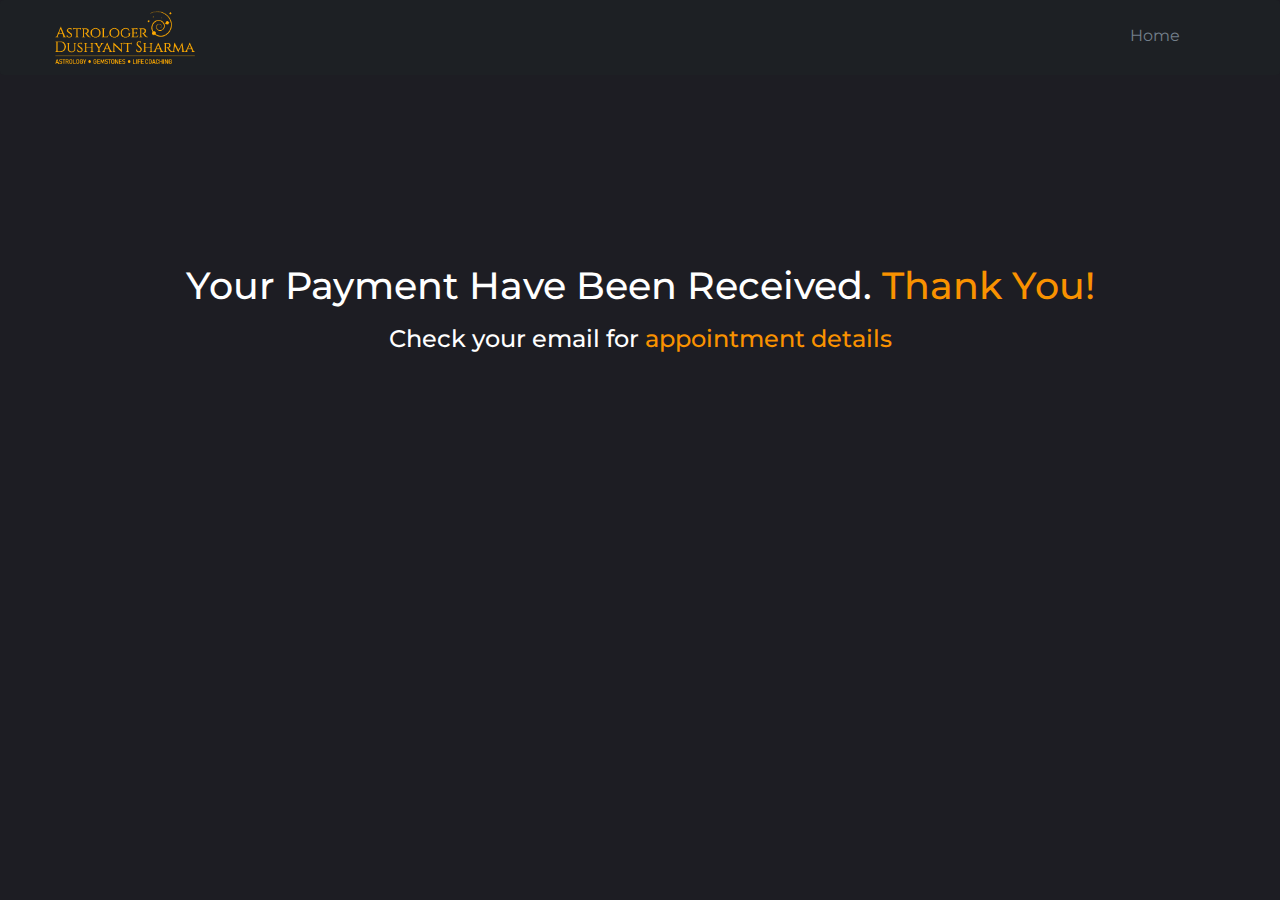
<file: thankyou.html>
<!DOCTYPE html>
<html class="no-js">
<head>
	<meta http-equiv="Content-Type" content="text/html; charset=UTF-8">
	<meta name="description" content="Astrologer Dushyant Sharma">
	<meta name="design" content="Mayank Kr">
	<meta name="developed" content="Dheeraj Upadhyay">
	<meta name="author" content="manuj Gogia">
	<meta name="agency" content="We Do Kickass Marketing">

	<title>Astrologer Dushyant Sharma</title>

	<!-- Mobile Specific Meta
		================================================== -->
	<meta name="viewport" content="width=device-width, initial-scale=1">

	<!-- Favicon -->
	<link rel="shortcut icon" type="image/png" href="images/favicon.png"/>

	<!-- CSS
		================================================== -->
	<!-- bootstrap.min css -->
	<link rel="stylesheet" href="plugins/bootstrap/dist/css/bootstrap.min.css">
	<!-- Main Stylesheet -->
	<link rel="stylesheet" href="css/style.css">
	<link rel="stylesheet" href="css/animate.css">
	<link rel="stylesheet" href="css/owl.carousel.min.css">
	<link rel="stylesheet" href="css/owl.theme.default.min.css">
	<link rel="stylesheet" href="https://pro.fontawesome.com/releases/v5.12.0/css/all.css">
	<link href="https://fonts.googleapis.com/css?family=Montserrat:400,500,600,700&display=swap" rel="stylesheet">
	<style type="text/css">
		.thanks {
			margin-top: 120px;
		}

		h3 {
			color: #fff;
			margin-top: -50px;
		}

		h3 span.color {
			color: #f99200;
		}
	</style>
</head>

<body id="body" data-spy="scroll" data-target=".navbar" data-offset="50">
	<!--
	    Start Preloader
	    ==================================== -->
	<div class="preloader">
		<div class="sk-cube-grid">
			<div class="sk-cube sk-cube1"></div>
			<div class="sk-cube sk-cube2"></div>
			<div class="sk-cube sk-cube3"></div>
			<div class="sk-cube sk-cube4"></div>
			<div class="sk-cube sk-cube5"></div>
			<div class="sk-cube sk-cube6"></div>
			<div class="sk-cube sk-cube7"></div>
			<div class="sk-cube sk-cube8"></div>
			<div class="sk-cube sk-cube9"></div>
		</div>
	</div>
	<!-- End Preloader
        ==================================== -->


<!-- 
  Fixed Navigation
  ==================================== -->
  <header id="navigation" class="navbar navigation">
        <div class="container">
            <div class="navbar-header">
              <!-- responsive nav button -->
                <button type="button" class="navbar-toggle" data-toggle="collapse" data-target=".navbar-collapse">
                    <span class="sr-only">Toggle navigation</span>
                    <span class="icon-bar"></span>
                    <span class="icon-bar"></span>
                    <span class="icon-bar"></span>
                </button>
                <!-- /responsive nav button -->

                <!-- logo -->
                <a class="navbar-brand logo" href="index.html">
                    <img src="images/logo.png" alt="Website Logo" />
                </a>
            	<!-- /logo -->
        	</div>

        	<!-- main nav --> 
        	<nav class="collapse navbar-collapse navbar-right" role="Navigation"> 
        		<ul id="nav" class="nav navbar-nav navigation-menu"> 
        			<li><a data-scroll href="index.html">Home</a></li> 
        		</ul> 
        	</nav> 
        	<!-- /main nav -->
      </div>
  </header>
  <!--
  End Fixed Navigation
  ==================================== -->

<section class="section thanks">
    <div class="container">
        <div class="title text-center wow fadeIn" data-wow-duration="1500ms" >
			<h2>Your payment have been received. <span class="color"> Thank You!</span> </h2>
		</div>
		<div class="title text-center wow fadeIn" data-wow-duration="1500ms" >
			<h3>Check your email for <span class="color">appointment details</span> </h3>
		</div>
    </div>
</section>


		<!-- Essential Scripts =====================================-->

		<!-- Main jQuery -->
		<!-- <script type="text/javascript" src="plugins/jquery/dist/jquery.min.js"></script> -->
		<script src="https://ajax.googleapis.com/ajax/libs/jquery/3.4.1/jquery.min.js"></script>
		<script src="https://maxcdn.bootstrapcdn.com/bootstrap/3.4.1/js/bootstrap.min.js"></script>
		<!-- Slick Carousel -->
		<script type="text/javascript" src="plugins/slick-carousel/slick/slick.min.js"></script>
		<!-- Smooth Scroll -->
		<script type="text/javascript" src="plugins/smooth-scroll/dist/js/smooth-scroll.min.js"></script>
		<!-- Magnific popup -->
		<script type="text/javascript" src="plugins/magnific-popup/dist/jquery.magnific-popup.min.js"></script>
		<!-- Sticky Nav -->
		<script type="text/javascript" src="plugins/Sticky/jquery.sticky.js"></script>
		<!-- wow.min Script -->
		<script type="text/javascript" src="plugins/wow/dist/wow.min.js"></script>
		<!-- Custom js -->
		<script type="text/javascript" src="js/script.js"></script>
		<script src="js/owl.carousel.min.js"></script>
		<script id="bookafy_script" type="text/javascript" src="https://app.bookafy.com/bookafy-popup-code.js"></script>
		
    </body>
</html>
</file>
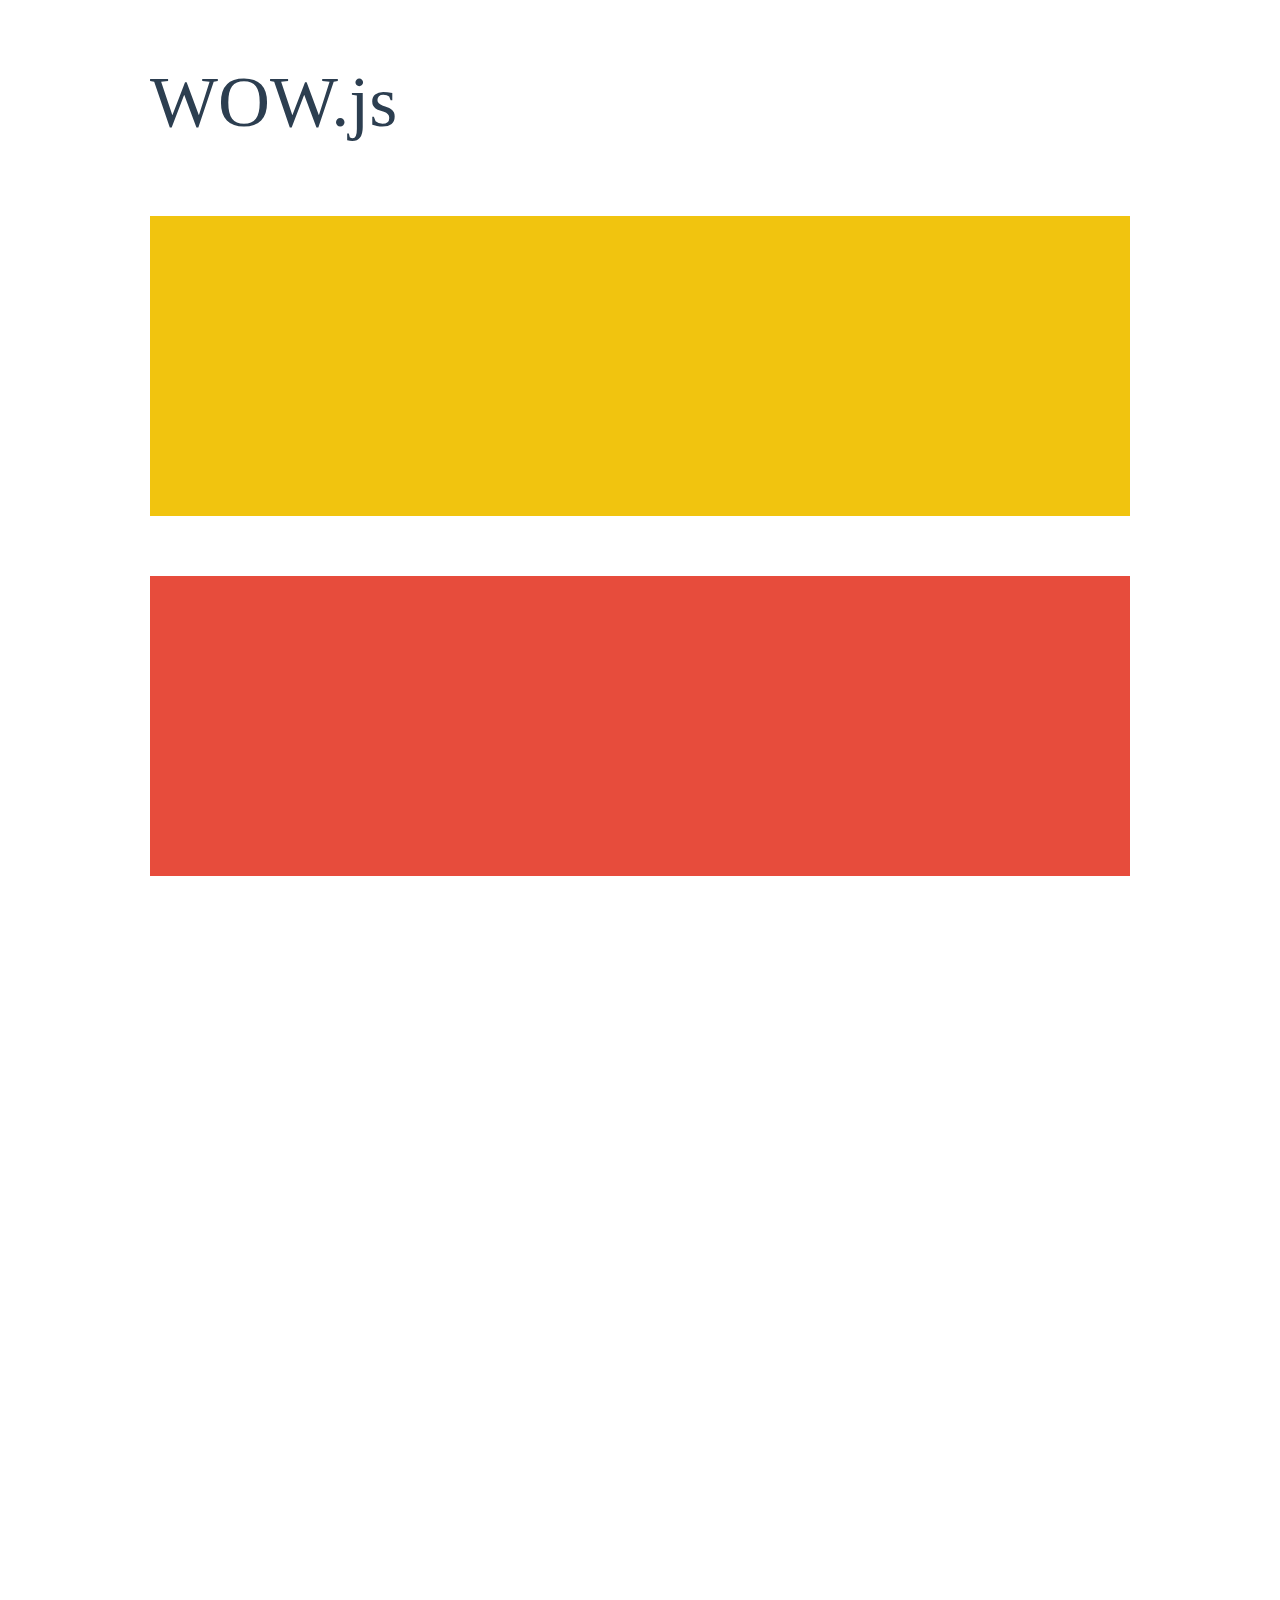
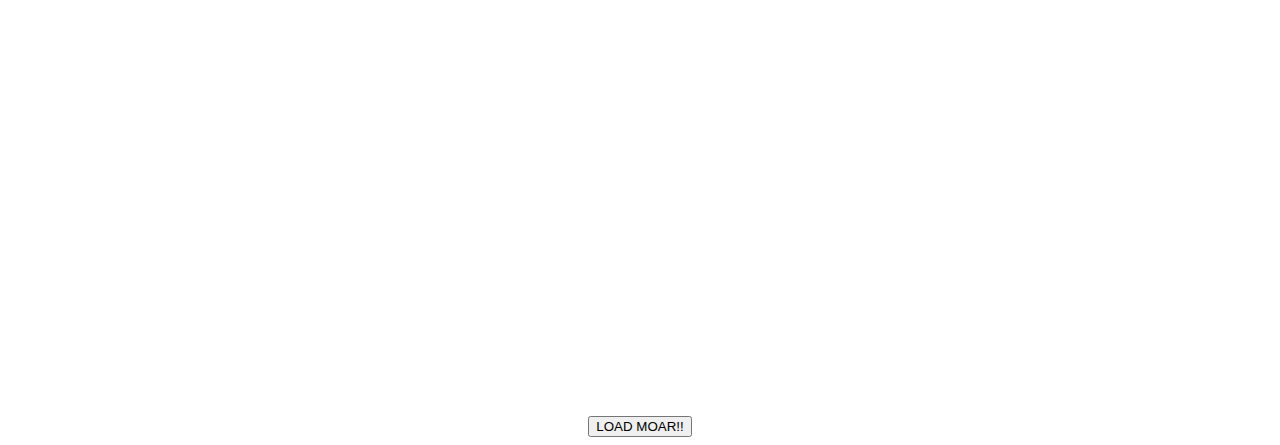
<file: plugins/wow/demo.html>
<!doctype html>

<html lang="en">
<head>
  <meta charset="utf-8">
  <title>WOW</title>
  <link rel="stylesheet" href="css/libs/animate.css">
  <link rel="stylesheet" href="css/site.css">
  <style>
    .wow:first-child {
      visibility: hidden;
    }
  </style>
  <!--[if IE]>
    <script src="http://html5shiv.googlecode.com/svn/trunk/html5.js"></script>
  <![endif]-->
</head>

<body>
  <div id="container">
    <header>
      <h1>WOW.js</h1>
    </header>
    <div id="main">
      <section class="wow fadeInDown" style="background-color: #f1c40f;"></section>
      <section class="wow pulse" style="background-color: #e74c3c;" data-wow-iteration="infinite" data-wow-duration="1500ms"></section>
      <section class="section--purple wow slideInRight" data-wow-delay="2s"></section>
      <section class="section--blue wow bounceInLeft" data-wow-offset="300"></section>
      <section class="section--green wow slideInLeft" data-wow-duration="4s"></section>
      <button id="moar">LOAD MOAR!!</button>
    </div>
  </div>
  <script src="dist/wow.js"></script>
  <script>
    wow = new WOW(
      {
        animateClass: 'animated',
        offset:       100,
        callback:     function(box) {
          console.log("WOW: animating <" + box.tagName.toLowerCase() + ">")
        }
      }
    );
    wow.init();
    document.getElementById('moar').onclick = function() {
      var section = document.createElement('section');
      section.className = 'section--purple wow fadeInDown';
      this.parentNode.insertBefore(section, this);
    };
  </script>
</body>
</html>
</file>
<file: css/style.css>
html {
  background-color: #1d1d23;
  color: #737f8a;
}

body {
  background-color: #1d1d23;
  font-family: "Montserrat", sans-serif;
  color: #737f8a;
  -webkit-font-smoothing: antialiased;
}

* body {
  font-family: "Montserrat", sans-serif;
  overflow-x: hidden;
}

h1,
h2,
h3,
h4,
h5,
h6 {
  font-family: "Montserrat", sans-serif;
  color: #afbac4;
}

p {
  font-family: "Montserrat", sans-serif;
}

/*=================================================================
  Basic Setup
==================================================================*/
::-moz-selection {
  /* Code for Firefox */
  color: #1d1d23;
  background: #f99200;
}

::selection {
  color: #1d1d23;
  background: #f99200;
}

ol,
ul {
  margin: 0;
  padding: 0;
  list-style: none;
}

figure {
  margin: 0;
}

a {
  color: #fff;
  transition: all .3s ease-in 0s;
}

iframe {
  border: 0;
}

a,
a:focus,
a:hover {
  text-decoration: none;
  outline: 0;
}

a:focus,
a:hover {
  color: #6CB670;
}

.kill-margin-bottom {
  margin-bottom: 0 !important;
}

.padding-0 {
  padding: 50px 0px !important;
}

.btn {
  background-color: transparent;
  color: #000000;
  padding: 10px 30px;
  border-radius: 0;
  transition: all .3s ease-in 0s;
}

.btn:focus {
  color: #ddd;
}

.btn-transparent {
  border: 1px solid #4e595f;
}

.btn-transparent:hover, .btn-transparent:focus {
  background-color: #f99200;
  border: 1px solid transparent;
  color: #fff;
}

.form-control {
  background-color: #2f383d;
  border-radius: 0;
  padding: 5px 10px;
  border: 0 none;
  color: #ddd;
}

.form-control:focus {
  box-shadow: 0 0 0;
}

.form-control::-webkit-input-placeholder {
  /*  Chrome, Safari, Opera  */
  color: #ddd;
}

.form-control:-moz-placeholder {
  /* Firefox 18- */
  color: #ddd;
}

.form-control::-moz-placeholder {
  /* Firefox 19+ */
  color: #ddd;
}

.form-control:-ms-input-placeholder {
  /*  Internet Explorer  */
  color: #ddd;
}

.border {
  border-top: 2px solid rgba(236, 239, 241, 0.07);
  height: 1px;
  margin: 15px auto 0;
  position: relative;
  width: 30%;
}

.border:before {
  background-color: #fff;
  content: '';
  height: 6px;
  left: 50%;
  margin-left: -20px;
  position: absolute;
  top: -4px;
  width: 50px;
  background-color: #f99200;
}

.color {
  color: #f99200;
}

.sub-title {
  padding: 0 0 50px;
}

.sub-title > h3 {
  border-left: 3px solid #ddd;
  border-right: 3px solid #ddd;
  display: inline-block;
  padding: 5px 25px;
  text-transform: uppercase;
}

.btn.active:focus,
.btn:active:focus,
.btn:focus {
  outline: 0;
}

.bg-one {
  background-color: #1d1d23 ;
  padding-top: 70px;
}

.bg-dark {
  background: #1d1d23 ;
}

.parallax-section {
  background-attachment: fixed !important;
  background-position: center center;
  background-repeat: no-repeat;
  background-size: cover;
}

.about h3.ddd {
  font-size: 24px !important;
  font-weight: 600 !important;
}

.no-padding {
  padding: 0 !important;
}

.inline-block {
  display: inline-block;
}

ol,
ul {
  margin: 0;
  padding: 0;
  list-style: none;
}

figure {
  margin: 0;
}

a {
  transition: all .2s ease-in 0s;
}

iframe {
  border: 0;
}

a,
a:focus,
a:hover {
  text-decoration: none;
  outline: 0;
}

a:focus,
a:hover {
  color: #f99200;
}

.nav-tabs>li>a: hover {
  color: #fff;
}



.btn-main {
  background: #f99200;
  color: #fff;
  display: inline-block;
  font-size: 14px;
  font-weight: 600;
  letter-spacing: 1px;
  padding: 10px 35px;
  text-transform: uppercase;
  margin-top: 50px;
}

.btn-main:hover {
  background: #b56a00;
  color: #fff;
}

.mt-20 {
  margin-top: 20px;
}

.section {
  padding: 50px 0;
}

@media (max-width: 480px) {
  .section {
    padding: 50px 0;
  }
}

@media (max-width: 768px) {
  .section {
    padding: 50px 0;
  }
}

.section-sm {
  padding: 70px 0;
}

.section-xs {
  padding: 50px 0;
}

.btn:focus {
  color: #ddd;
}

#home {
  position: relative;
}

.btn.active:focus,
.btn:active:focus,
.btn:focus {
  outline: 0;
}

.parallax-section {
  background-attachment: fixed;
  background-position: center center;
  background-repeat: no-repeat;
  background-size: cover;
}

.preloader {
  background: #fff;
  height: 100%;
  left: 0;
  position: fixed;
  text-align: center;
  top: 0;
  width: 100%;
  z-index: 99999;
  display: flex;
  justify-content: center;
  align-items: center;
}

.sk-cube-grid {
  width: 40px;
  height: 40px;
}

.sk-cube-grid .sk-cube {
  width: 33%;
  height: 33%;
  background-color: #f99200;
  float: left;
  -webkit-animation: sk-cubeGridScaleDelay 1.3s infinite ease-in-out;
  animation: sk-cubeGridScaleDelay 1.3s infinite ease-in-out;
}

.sk-cube-grid .sk-cube1 {
  -webkit-animation-delay: 0.2s;
  animation-delay: 0.2s;
}

.sk-cube-grid .sk-cube2 {
  -webkit-animation-delay: 0.3s;
  animation-delay: 0.3s;
}

.sk-cube-grid .sk-cube3 {
  -webkit-animation-delay: 0.4s;
  animation-delay: 0.4s;
}

.sk-cube-grid .sk-cube4 {
  -webkit-animation-delay: 0.1s;
  animation-delay: 0.1s;
}

.sk-cube-grid .sk-cube5 {
  -webkit-animation-delay: 0.2s;
  animation-delay: 0.2s;
}

.sk-cube-grid .sk-cube6 {
  -webkit-animation-delay: 0.3s;
  animation-delay: 0.3s;
}

.sk-cube-grid .sk-cube7 {
  -webkit-animation-delay: 0s;
  animation-delay: 0s;
}

.sk-cube-grid .sk-cube8 {
  -webkit-animation-delay: 0.1s;
  animation-delay: 0.1s;
}

.sk-cube-grid .sk-cube9 {
  -webkit-animation-delay: 0.2s;
  animation-delay: 0.2s;
}

@-webkit-keyframes sk-cubeGridScaleDelay {
  0%,
  70%,
  100% {
    -webkit-transform: scale3D(1, 1, 1);
    transform: scale3D(1, 1, 1);
  }
  35% {
    -webkit-transform: scale3D(0, 0, 1);
    transform: scale3D(0, 0, 1);
  }
}

@keyframes sk-cubeGridScaleDelay {
  0%,
  70%,
  100% {
    -webkit-transform: scale3D(1, 1, 1);
    transform: scale3D(1, 1, 1);
  }
  35% {
    -webkit-transform: scale3D(0, 0, 1);
    transform: scale3D(0, 0, 1);
  }
}

.title {
  padding-bottom: 60px;
}

.title h2 {
  text-transform: capitalize;
  font-weight: 500;
  font-size: 38px;
  color: #fff;
}

.title h2 span {
  color: #f99200;
}

.title p {
  color: #666;
}

.title.title-white h2 {
  color: #fff;
}

.bg-gray {
  background: #f9f9f9;
}

.section-bg {
  background: #292F36;
}

.overly {
  position: relative;
}

.overly:before {
  content: '';
  background: rgba(0, 0, 0, 0.096);
  position: absolute;
  top: 0;
  right: 0;
  bottom: 0;
  left: 0;
}

.header-bradcrumb {
  background: transparent;
}

.header-bradcrumb a,
.header-bradcrumb .active {
  color: #cfcfcf;
  font-weight: 200;
  font-family: "Quattrocento Sans", sans-serif;
}

.header-bradcrumb a:hover {
  color: #f99200;
}

.slick-slide {
  outline: none;
}

/* CSS mfp-with-zoom class */
.mfp-with-zoom .mfp-container,
.mfp-with-zoom.mfp-bg {
  opacity: 0;
  transition: all 0.3s ease-out;
}

.mfp-with-zoom.mfp-ready .mfp-container {
  opacity: 1;
}

.mfp-with-zoom.mfp-ready.mfp-bg {
  opacity: 0.8;
}

.mfp-with-zoom.mfp-removing .mfp-container,
.mfp-with-zoom.mfp-removing.mfp-bg {
  opacity: 0;
}

.mb-30 {
  margin-bottom: 30px;
}

.mb-40 {
  margin-bottom: 40px;
}

.mb-50 {
  margin-bottom: 50px;
}

.pagination li {
  margin: 5px;
  display: inline-block;
}

.pagination li a {
  background: #1d1d23 ;
  border: 0;
  color: #fff;
}

.pagination li a:hover, .pagination li a.active {
  background: #f99200;
  color: #fff;
}

.pagination-lg > li:first-child > a,
.pagination-lg > li:first-child > span {
  border-top-left-radius: 0px;
  border-bottom-left-radius: 0px;
}

.pagination-lg > li:last-child > a,
.pagination-lg > li:last-child > span {
  border-top-right-radius: 0px;
  border-bottom-right-radius: 0px;
}

.logo {
  margin-top: 10px;
  display: inline-block;
}

.single-page-header {
  background-image: url("../images/about/about-header.jpg");
  background-size: cover;
  padding: 140px 0 70px;
  text-align: center;
  color: #fff;
  position: relative;
}

.single-page-header:before {
  background: rgba(0, 0, 0, 0.5);
  position: absolute;
  content: '';
  top: 0;
  right: 0;
  left: 0;
  bottom: 0;
}

/*=================================================================
  Navigation
==================================================================*/
.navigation {
  background-color: #1d2024;
  width: 100%;
  z-index: 99;
  margin-bottom: 0;
  padding: 10px;
}

.navigation .logo {
  padding: 0;
  height: auto;
  margin-top: 0;
}

.navigation .logo img {
  height: auto;
  width: 140px;
}

.navigation .navigation-menu li.active a {
  color: #f99200;
}

.navigation .navigation-menu li a {
  font-size: 16px;
  color: #737f8a;
}

.navigation .navigation-menu li a:hover, .navigation .navigation-menu li a:focus {
  background: transparent;
  color: #f99200;
}

.navbar-toggle {
  border: 1px solid #fff;
  border-radius: 0;
}

.navbar-toggle span {
  background: #fff;
}

.bg-1 {
  background-image: url("../images/backgrounds/bg-1.webp");
  background-repeat: no-repeat;
  background-size: cover;
}

.bg-2 {
  background-image: url("../images/backgrounds/bg-2.webp");
  background-repeat: no-repeat;
  background-size: cover;
  background-attachment: fixed;
}

.hero-area {
  background-size: cover;
  height: 100vh;
  position: relative;
  display: flex;
  justify-content: center;
  align-items: center;
  overflow: hidden;
}

.hero-area .block {
  text-align: center;
  z-index: 99;
}

.hero-area .block .video-button a {
  background: #fff;
  display: inline-block;
  height: 60px;
  width: 60px;
  border-radius: 50px;
  line-height: 60px;
  font-size: 20px;
  margin-left: 3px;
  color: #f99200;
}

.hero-area .block h1 {
  font-size: 72px;
  color: #fff;
  text-transform: capitalize;
  font-weight: 700;
  margin-bottom: 20px;
}

@media (max-width: 480px) {
  .hero-area .block h1 {
    font-size: 60px;
  }

  .about-2 .content-block {
    text-align: center;
  }
}

.hero-area .block p {
  color: #fff;
  font-size: 20px;
  width: 70%;
  margin: 0 auto;
}

.hero-area .block .btn-transparent, #thanks .btn-transparent {
  margin-top: 40px;
  border-color: #fff;
  padding: 14px 50px;
  font-size: 18px;
  font-size: 16px;
  font-weight: bold;
  color: #fff;
  letter-spacing: 1px;
}

.hero-video {
  left: 50%;
  min-height: 100%;
  min-width: 100%;
  position: absolute;
  top: 50%;
  -webkit-transform: translate(-50%, -50%);
          transform: translate(-50%, -50%);
}

.overlay {
  position: relative;
}

.overlay::before {
  content: '';
  background: rgba(0, 0, 0, 0.63);
  position: absolute;
  top: 0;
  right: 0;
  bottom: 0;
  z-index: 1;
  left: 0;
}

.dark-bg {
  background: rgba(0, 0, 0, 0.7);
  height: 100%;
  width: 100%;
  position: absolute;
  z-index: -1;
}

/*=================================================================
  About us section
==================================================================*/
.about .block {
  background: #1d1d23 ;
  padding: 30px;
  border-bottom: 2px solid transparent;
  transition: .5s all;
  margin-bottom: 20px;
}

.about .block:hover {
  border-bottom: 2px solid #f99200;
}

.about .block:hover .icon-box {
  -webkit-transform: translateY(-10px);
          transform: translateY(-10px);
}

.about .block .icon-box {
  position: relative;
  width: 160px;
  height: 92.38px;
  background-color: transparent;
  margin: 46.19px auto 60px;
  padding: 20px 0;
  border-left: 2px solid rgba(236, 239, 241, 0.07);
  border-right: 2px solid rgba(236, 239, 241, 0.07);
  font-size: 50px;
  -webkit-transform: translateZ(0px);
          transform: translateZ(0px);
  transition-duration: 0.3s;
  transition-property: -webkit-transform;
  transition-property: transform;
  transition-property: transform, -webkit-transform;
}

.about .block .icon-box:after, .about .block .icon-box:before {
  content: "";
  position: absolute;
  z-index: 1;
  width: 113.14px;
  height: 113.14px;
  background-color: inherit;
  left: 20.4315px;
  -webkit-transform: scaleY(0.5774) rotate(-45deg);
          transform: scaleY(0.5774) rotate(-45deg);
}

.about .block .icon-box:before {
  top: -56.5685px;
  border-top: 2px solid rgba(236, 239, 241, 0.07);
  border-right: 2px solid rgba(236, 239, 241, 0.07);
}

.about .block .icon-box:after {
  bottom: -56.5685px;
  border-bottom: 2px solid rgba(236, 239, 241, 0.07);
  border-left: 2px solid rgba(236, 239, 241, 0.07);
}

.about .block .icon-box h3 {
  color: #afbac4;
}

/*=================================================================
  About us 2 section
==================================================================*/
.about-2 .content-block {
  padding: 40px;
}

.about-2 .content-block p {
  line-height: 1.7;
  font-size: 16px;
}

.about-2 .content-block .media .pull-left {
  padding-right: 15px;
}

.about-2 .content-block .media i {
  font-size: 30px;
  color: #f99200;
}

.about-2 .content-block  h2 {
  font-size: 27px;
  font-weight: 900;
  margin-bottom: 20px;
}

/*=================================================================
 Call To Action 1
==================================================================*/
.call-to-action {
  background-attachment: fixed;
}

.call-to-action h2 {
  font-weight: 700;
  color: #fff;
}

.call-to-action p {
  font-size: 16px;
  color: #fff;
}

.call-to-action .btn-main {
  margin-top: 20px;
}

/*=================================================================
 Call To Action 2
==================================================================*/
.call-to-action-2 {
  padding: 100px 0;
  background-image: url("../images/call-to-action/call-to-action-bg.jpg");
  background-size: cover;
  color: #fff;
}

.call-to-action-2 h2 {
  line-height: 1.5;
}

.call-to-action-2 p {
  color: #fff;
}

.call-to-action-2 .btn-main {
  margin-top: 20px;
}

.contact-us {
  padding-top: 50px;
}

.contact-form11 {
  margin-top: 30px;
  margin-bottom: 50px;
}

.contact-form11 .form-control {
  background-color: transparent;
  border: 1px solid rgba(236, 239, 241, 0.07);
  height: 45px;
}

.contact-form11 textarea.form-control {
  padding: 10px;
  height: 120px;
}

.contact-form11 input:hover,
.contact-form11 textarea:hover,
.contact-form11 button:hover {
  border-color: #f99200;
}

.contact-form11 button {
  border: 1px solid rgba(236, 239, 241, 0.07);
  background: #f99200;
  padding: 12px 0;
  width: 100%;
  margin: 0;
}

.google-map #map-canvas {
  height: 400px;
}

.contt-sec .contact-details {
  text-align: center !important;
}

.contact-info p {
  margin-bottom: 25px;
}

div.con-info {
  margin-bottom: 20px;
  text-align: center !important;
}

.payment_sec {
  padding: 28px 60px 0px;
}



.payment_sec p {
  color: #fff;
  font-weight: 600;
  font-size: 14px;
}

.payment_sec span {
  color: #f99200;
}

.payment_sec .quest {
  padding: 10px 0px;
}

.payment_sec .quest .btn-main {
  margin-top: 10px !important;
}


.con-info span {
  margin: -5px 0 0 15px;
}

.error {
  display: none;
  padding: 10px;
  color: #D8000C;
  border-radius: 4px;
  font-size: 13px;
  background-color: #FFBABA;
}

.success {
  background-color: #6cb670;
  border-radius: 4px;
  color: #fff;
  display: none;
  font-size: 13px;
  padding: 10px;
}

#map {
  height: 370px;
  width: 100%;
}

/*=================================================================
  Item counter section
==================================================================*/
.counters-item {
  padding: 25px 0;
  margin-bottom: 10px;
  background: #292F36;
}

.counters-item i {
  margin-bottom: 10px;
  font-size: 40px;
  display: inline-block;
}

.counters-item span {
  display: block;
  font-weight: bold;
  font-size: 35px;
  line-height: 50px;
}

.counters-item h3 {
  font-size: 20px;
  margin: 0;
}

/*=================================================================
  Pricing section
==================================================================*/
.price-item {
  border: 1px solid rgba(236, 239, 241, 0.07);
  padding-bottom: 30px;
  margin-bottom: 15px;
}

.price-title {
  background-color: #292F36;
  padding: 30px 0 20px;
}

#pricing  {
  padding: 0px 0px 50px !important;
}

#pricing .title {
  padding-top: 60px;
  padding-bottom: 50px;
}

.price-title h3 {
  color: #f99200;
  margin: 0 0 10px;
  text-transform: uppercase;
}

.price-title p {
  font-size: 18px;
  font-weight: 400;
}

.price-title .value {
  color: #f99200;
  font-size: 30px;
}

.pricing li {
  padding: 10px 0;
}

.pricing li:last-child {
  border-bottom: 1px solid rgba(236, 239, 241, 0.07);
  margin-bottom: 20px;
}

.pricing li:nth-child(2n) {
  background-color: #292F36;
}

.pricing li .btn {
  text-transform: uppercase;
  margin: 20px 0;
  color: #fff;
}

#pricing a.btn.btn-transparent {
  color: #fff !important;
  margin: 40px 0px 10px;
}

/*=================================================================
  Portfolio section
==================================================================*/
.portfolio-filter {
  margin-bottom: 40px;
  text-align: center;
}

.portfolio-filter button {
  border: none;
  outline: none;
  border: 1px solid rgba(236, 239, 241, 0.07);
  background: transparent;
  display: inline-block;
  font-size: 16px;
  padding: 6px 20px;
  font-weight: 700;
  color: #737f8a;
  transition: .3s all;
}

.portfolio-filter button.active {
  border: 1px solid #f99200;
  color: #f99200;
}

.portfolio-items-wrapper .mix {
  padding: 5px;
}

.portfolio-block {
  position: relative;
  margin-bottom: 20px;
}

.portfolio-block:before {
  transition: all 0.3s ease-in-out;
  background: white;
  opacity: 0;
  top: 20px;
  right: 20px;
  bottom: 20px;
  left: 20px;
  position: absolute;
  content: '';
}

.portfolio-block img {
  width: 100%;
  height: auto;
}

.portfolio-block:hover:before {
  opacity: 1;
}

.portfolio-block:hover .caption h4 {
  top: 45%;
}

.portfolio-block:hover .caption {
  opacity: 1;
  top: 55%;
}

.portfolio-block .caption {
  position: absolute;
  top: 50%;
  left: 50%;
  opacity: 0;
  -webkit-transform: translate(-50%, -50%);
          transform: translate(-50%, -50%);
  z-index: 9;
  transition: all 0.2s ease-in-out;
  text-align: center;
}

.portfolio-block .caption h4 {
  font-size: 16px;
  font-weight: 600;
}

.portfolio-block .caption h4 a {
  color: #555;
}

.portfolio-block .caption .search-icon {
  background: #f99200;
  width: 50px;
  height: 50px;
  color: #fff;
  display: inline-block;
  font-size: 20px;
  border-radius: 30px;
}

.portfolio-block .caption .search-icon i {
  line-height: 50px;
}

/*=================================================================
  Services section
==================================================================*/
.service-block {
  padding: 60px 20px;
  border-left: 1px solid rgba(236, 239, 241, 0.07);
  border-top: 1px solid rgba(236, 239, 241, 0.07);
  margin-bottom: 40px;
  box-shadow: 2px 2px 5px rgba(44, 44, 44, 0.3), 13px 13px 0 rgba(255, 255, 255, 0.7);
}

.service-block .service-icon {
  margin-bottom: 10px;
  font-size: 50px;
}

/*=================================================================
  Services section 2
==================================================================*/
.service-2 .service-item {
  border: 1px solid #eee;
  margin-bottom: 30px;
  padding: 50px 20px;
  transition: all 0.3s ease 0s;
}

.service-2 .service-item:hover {
  box-shadow: 0 5px 65px 0 rgba(0, 0, 0, 0.15);
  -webkit-box-shadow: 0 5px 65px 0 rgba(0, 0, 0, 0.15);
}

.service-2 .service-item:hover i {
  background: #fff;
  color: #f99200;
}

.service-2 .service-item i {
  font-size: 30px;
  display: inline-block;
  background: #f99200 none repeat scroll 0 0;
  border-radius: 30px;
  box-shadow: 0 5px 6px 0 rgba(0, 0, 0, 0.1);
  color: #fff;
  height: 55px;
  line-height: 55px;
  margin-bottom: 20px;
  width: 55px;
  transition: all 0.3s ease 0s;
}

/*=================================================================
  Our skills
==================================================================*/
.skill-bar p {
  font-size: 18px;
  margin-bottom: 0;
}

.skill-bar p span {
  font-style: italic;
  font-size: 30px;
  color: rgba(187, 187, 187, 0.34);
  display: inline-block;
  vertical-align: middle;
}

.skill-bar .progress {
  height: 6px;
  border-radius: 0;
}

.skill-bar .progress .progress-bar {
  background: #f99200;
}

/*=================================================================
  Our Team
==================================================================*/
.team-member {
  background-color: #292F36;
  margin-bottom: 10px;
}

.team-member:hover .mask {
  cursor: pointer;
  opacity: 1;
  filter: alpha(opacity=100);
  -webkit-transform: rotateY(0deg) scale(1, 1);
          transform: rotateY(0deg) scale(1, 1);
}

.member-photo {
  overflow: hidden;
  position: relative;
}

@media (max-width: 768px) {
  .member-photo {
    text-align: center;
  }
}

.member-photo:hover img {
  -webkit-transform: scale(1.2);
          transform: scale(1.2);
}

.member-photo img {
  transition: all 0.4s ease 0s;
}

@media (max-width: 768px) {
  .member-photo img {
    display: inline-block;
  }
}

.member-photo .mask {
  background-color: rgba(87, 203, 204, 0.7);
  position: absolute;
  text-align: center;
  height: 100%;
  width: 100%;
  left: 0;
  top: 0;
  opacity: 0;
  filter: alpha(opacity=0);
  transition: all .5s ease-out 0s;
  -webkit-transform: rotateY(180deg) scale(0.5, 0.5);
          transform: rotateY(180deg) scale(0.5, 0.5);
}

.member-photo .mask ul {
  text-align: center;
  position: relative;
  top: 125px;
}

.member-photo .mask ul li a {
  border: 1px solid #fff;
  color: #fff;
  display: block;
  font-size: 20px;
  height: 35px;
  line-height: 35px;
  text-align: center;
  width: 35px;
}

.member-photo .mask ul li a:hover {
  background-color: #fff;
  color: #f99200;
  border: 1px solid transparent;
}

.member-meta {
  padding: 15px;
}

.member-meta h4 {
  margin: 0 0 5px;
}

.member-meta span {
  font-size: 12px;
}

/*=================================================================
 Courses section
==================================================================*/

#thanks {
  background-image: url('../images/banner.jpg');
  background-size: cover;
  padding: 50px 0px;
}

#thanks .title h2 {
  margin-top: 80px;
  padding: 10px 0px;
}

#thanks p {
  color: #fff;
  font-size: 12px;
  line-height: 1.9;
}

.adv-cour, .basic-cour {
  padding: 30px 0px 50px;
}

#couse .title p {
  color: #fff;
  padding-top: 20px;
}

.adv-cour h3, .basic-cour h3 {
  font-size: 24px;
  margin-bottom: 20px;
}

.adv-cour p, .basic-cour p {
  font-size: 16px;
  color: #afbac4;
  line-height: 1.5;
}

.box_cour {
  height: 360px;
  width: 300px;
  border-radius: 10px;
  border: 1px solid #303030;
  text-align: center;
}

.box_cour img {
  border-top-right-radius: 10px;
  border-top-left-radius: 10px;
  width: 100%;
  height: 200px;
}

.box_cour h2 {
  text-align: left;
  font-size: 22px;
  padding: 0px 10px;
}

.course_desc {
  text-align: center;
}

.desc h3 {
  color: #fff;
  margin-top: 0px;
}

.desc span {
  color: #f99200;
}

.desc li {
  padding: 1px 0px 8px;
  color: #fff;
}

.desc i {
  color: #f99200;
  margin-right: 20px;
}

@media (max-width: 480px) {
  .box_cour {
    width: auto;
    margin-bottom: 80px;
  }
}

/*=================================================================
  Testimonial section
==================================================================*/
.testimonial:before {
  background: rgba(42, 48, 55, 0.7);
}

.client-info {
  margin: 0 auto;
  padding: 0px 15px;
}


.client-comment p {
  color: #fff;
  font-size: 14px;
}

.client-thumb img {
  border-radius: 50%;
  margin: 0 auto;
  max-width: 115px;
  width: 100%;
}

.client-meta {
  margin: 0 0 10px;
}

.client-meta h3 {
  margin: 15px 0 5px 0;
  font-size: 22px;
  color: #f99200;
}

.client-meta span {
  font-size: 12px;
}

.owl-pagination,
.owl-buttons {
  text-align: center;
}

.owl-controls .owl-page {
  display: inline-block;
}

.owl-controls .owl-page span {
  background-color: transparent;
  border: 2px solid #fff;
  border-radius: 50px;
  display: block;
  height: 13px;
  margin: 0 4px;
  width: 13px;
  opacity: 1;
  filter: alpha(opacity=100);
}

.owl-controls .owl-page.active span,
.owl-controls .owl-page:hover span {
  background-color: #f99200;
  border: 2px solid transparent;
}

.our-clients {
  margin: 30px 0 0;
}

#our-clietns .item img {
  max-width: 150px;
  width: 100%;
}

#our-clietns .owl-next,
#our-clietns .owl-prev {
  border: 1px solid #ddd;
  border-radius: 50px;
  display: inline-block;
  margin: 45px 0 0;
  padding: 3px 15px;
  position: relative;
  text-align: center;
}

#our-clietns .owl-next i,
#our-clietns .owl-prev i {
  line-height: 34px;
}

#our-clietns .owl-prev {
  margin-right: 15px;
}

#our-clients .item {
  margin: 10px;
}

/*=================================================================
  Latest Posts
==================================================================*/
.note {
  background-color: #292F36;
  border: 1px solid #4e595f;
}

.post-block {
  background-color: #292F36;
  margin-bottom: 10px;
}

.post-block .content {
  padding: 20px;
}

.post-block .content h3 {
  margin: 0 0 6px;
  font-size: 20px;
  line-height: 1.5;
  text-transform: capitalize;
}

.note .media-wrapper {
  border-bottom: 1px solid #4e595f;
}

.note .excerpt h3 {
  font-size: 20px;
  line-height: 1.5;
  text-transform: capitalize;
}

.all-post {
  margin-top: 50px;
}

/*=================================================================
  Single Blog Page
==================================================================*/
#blog-banner {
  padding-bottom: 100px;
  padding-top: 150px;
}

#blog-page {
  margin: 0 0 40px;
}

.post-meta {
  font-size: 13px;
  margin: 20px 0 0;
  padding: 0 20px 10px;
}

.post-meta a {
  color: #f99200;
}

.post-meta > span {
  color: #666;
  border-right: 1px solid #dedede;
  display: inline-block;
  font-size: 13px;
  margin: 10px 10px 0 0;
  padding-right: 10px;
}

.post-meta > span:last-child {
  border-right: 0;
}

.post-meta > span i {
  margin-right: 5px;
}

.post-excerpt {
  padding: 0 20px;
  margin-bottom: 60px;
}

.post-excerpt h3 a {
  color: #000;
}

.post-excerpt blockquote {
  line-height: 22px;
  margin: 20px 0;
  font-size: 16px;
}

.single-blog {
  background-color: #fff;
  margin-bottom: 50px;
  padding: 20px;
}

.blog-subtitle {
  font-size: 15px;
  padding-bottom: 10px;
  border-bottom: 1px solid #dedede;
  margin-bottom: 25px;
  text-transform: uppercase;
}

.next-prev {
  border-bottom: 1px solid #dedede;
  border-top: 1px solid #dedede;
  margin: 20px 0;
  padding: 25px 0;
}

.next-prev a {
  color: #000;
}

.next-prev a:hover {
  color: #f99200;
}

.next-prev .prev-post i {
  margin-right: 10px;
}

.next-prev .next-post i {
  margin-left: 10px;
}

.social-profile ul li {
  margin: 0 10px 0 0;
  display: inline-block;
}

.social-profile ul li a {
  color: #4e595f;
  display: block;
  font-size: 16px;
}

.social-profile ul li a i:hover {
  color: #f99200;
}

.comments-section {
  margin-top: 35px;
}

.author-about {
  margin-top: 40px;
}

.post-author {
  margin-right: 20px;
}

.post-author > img {
  border: 1px solid #dedede;
  max-width: 120px;
  padding: 5px;
  width: 100%;
}

.comment-list ul {
  margin-top: 20px;
}

.comment-list ul li {
  margin-bottom: 20px;
}

.comment-wrap {
  border: 1px solid #dedede;
  border-radius: 1px;
  margin-left: 20px;
  padding: 10px;
  position: relative;
}

.comment-wrap .author-avatar {
  margin-right: 10px;
}

.comment-wrap .media .media-heading {
  font-size: 14px;
  margin-bottom: 8px;
}

.comment-wrap .media .media-heading a {
  color: #f99200;
  font-size: 13px;
}

.comment-wrap .media .comment-meta {
  font-size: 12px;
  color: #888;
}

.comment-wrap .media p {
  margin-top: 15px;
}

.comment-reply-form {
  margin-top: 80px;
}

.comment-reply-form input, .comment-reply-form textarea {
  height: 35px;
  border-radius: 0;
  box-shadow: none;
}

.comment-reply-form input:focus, .comment-reply-form textarea:focus {
  box-shadow: none;
  border: 1px solid #f99200;
}

.comment-reply-form textarea, .comment-reply-form .btn-main {
  height: auto;
}

/*=================================================================
  Footer section
==================================================================*/
.social-icon {
  padding: 60px 0 35px;
}

.social-icon ul {
  text-align: center;
}

.social-icon ul li {
  margin-bottom: 4px;
}

.social-icon ul li:hover a {
  background-color: #f99200;
  -webkit-transform: rotateY(0deg);
          transform: rotateY(0deg);
}

.social-icon ul li:hover a i {
  color: #fff;
  opacity: 1;
  filter: alpha(opacity=100);
  -webkit-transform: rotateY(0deg);
          transform: rotateY(0deg);
}

.social-icon ul li a {
  background-color: #26292e;
  border: 1px solid transparent;
  display: block;
  height: 70px;
  width: 70px;
  -webkit-transform: rotateY(180deg);
          transform: rotateY(180deg);
  transition: all 400ms ease-out 0s;
}

@media (max-width: 768px) {
  .social-icon ul li a {
    width: 55px;
    height: 55px;
  }
}

.social-icon ul li a i {
  color: #55606a;
  display: inline-block;
  font-size: 32px;
  line-height: 70px;
  margin: 0;
  opacity: 0.3;
  filter: alpha(opacity=30);
  -webkit-transform: rotateY(180deg);
          transform: rotateY(180deg);
  transition: all 400ms ease-out 0s;
}

@media (max-width: 768px) {
  .social-icon ul li a i {
    line-height: 55px;
    font-size: 25px;
  }
}

.copyright {
  padding: 20px 0;
  color: #fff;
}

.copyright img {
  margin-bottom: 15px;
}

.copyright p {
  margin-top: 10px;
}

#scrollUp {
  border: 1px solid #4e595f;
  bottom: 15px;
  color: #fff;
  display: none;
  padding: 8px 12px;
  position: fixed;
  right: 20px;
  z-index: 600;
}

#scrollUp:hover {
  background-color: #f99200;
  border: 1px solid #f99200;
}

/*=================================================================
	Twitter Feed
==================================================================*/
#twitter-feed {
  background-image: url("../images/parallax/twitter.jpg");
  padding-bottom: 100px;
  padding-top: 80px;
}

.twitter-bird span {
  border: 2px solid #6cb670;
  border-radius: 50px;
  color: #6cb670;
  display: inline-block;
  margin-bottom: 50px;
  height: 90px;
  width: 90px;
}

.twitter-bird span i {
  line-height: 90px;
}

.tweet {
  margin-bottom: 10px;
}

.tweet a {
  color: #6cb670;
}

/*=================================================================
	Blog Page
==================================================================*/
#blog-banner {
  padding-bottom: 100px;
  padding-top: 150px;
}

.blog-icon {
  border: 1px solid #6CB670;
  border-radius: 50%;
  color: #6CB670;
  display: inline-block;
  padding: 16px 20px;
}

.blog-title h1 {
  text-transform: uppercase;
}

#blog-page {
  margin: 0 0 40px;
}

.post-item .entry {
  border: 1px solid #4e595f;
  margin-bottom: 30px;
}

.entry .post-excerpt {
  padding: 0 20px;
}

#gallery-post .owl-prev,
#post-thumb .owl-prev,
#gallery-post .owl-next,
#post-thumb .owl-next {
  padding: 5px 17px;
  position: absolute;
  top: 45%;
  transition: all .5s ease-in 0s;
}

#gallery-post .owl-prev,
#post-thumb .owl-prev {
  left: -45px;
}

#gallery-post .owl-next,
#post-thumb .owl-next {
  right: -45px;
}

#gallery-post:hover .owl-prev,
#post-thumb:hover .owl-prev {
  left: 0;
}

#gallery-post:hover .owl-next,
#post-thumb:hover .owl-next {
  right: 0;
}

#gallery-post,
#post-thumb {
  overflow-x: hidden;
}

#post-thumb .owl-buttons {
  color: #fff;
}

.post-meta {
  background-color: #3d444a;
  border-top: 1px solid #4e595f;
  font-size: 13px;
  margin: 20px 0 0;
  padding: 0 20px 10px;
}

.post-meta > span {
  border-right: 1px solid #4e595f;
  display: inline-block;
  font-size: 12px;
  margin: 10px 10px 0 0;
  padding-right: 10px;
}

.post-meta > span:last-child {
  border-right: 0;
}

.post-meta > span > i {
  margin-right: 5px;
}

.post-meta a:hover {
  color: #6CB670;
}

.post-excerpt .more {
  margin-top: 20px;
}

.post-excerpt .more a {
  display: inline-block;
  font-size: 13px;
  padding: 10px 25px;
}

.post-excerpt .more a:hover {
  background-color: #6CB670;
  color: #fff;
}

aside.widget {
  margin-bottom: 25px;
}

.widget-title > h3 {
  color: #fff;
  margin-bottom: 15px;
  margin-top: 0;
  position: relative;
}

#search-form {
  position: relative;
}

#search-submit {
  background: none;
  border: 0;
  color: #C8C8CA;
  display: block;
  font-size: 16px;
  height: 32px;
  outline: 0;
  position: absolute;
  right: 0;
  text-align: center;
  top: 0;
  width: 32px;
}

.widget-content .tab-content {
  background-color: #2f383d;
  padding: 20px;
}

.tab-post-nav {
  background-color: #4A535A;
}

.tab-post-nav li {
  float: left;
}

.tab-post-nav li.active a {
  border-top: 3px solid #6cb670;
  background-color: #2F383D;
  color: #6CB670;
}

.tab-pane.active .clearfix:first-child {
  margin-bottom: 25px;
}

.tab-excerpt > span {
  display: block;
  font-size: 12px;
  margin-bottom: 10px;
}

.tab-excerpt h4 a {
  color: #fff;
}

.tab-excerpt h4 a:hover {
  color: #6cb670;
}

.tab-post-nav li a {
  border-top: 3px solid transparent;
  color: #fff;
  display: block;
  padding: 13px 18px;
  text-align: center;
}

.categories li {
  margin-bottom: 10px;
  transition: all .5s ease-in 0s;
}

.categories > li:hover a {
  padding-left: 10px;
  color: #6CB670;
}

.categories > li:last-child {
  border-bottom: 0;
}

.categories li a {
  padding-left: 5px;
}

.widget-content .tag {
  background-color: #2F383D;
  color: #fff;
  display: inline-block;
  margin-bottom: 10px;
  margin-right: 5px;
  padding: 5px 13px;
}

.widget-content .tag:hover {
  background-color: #6CB670;
  color: #fff;
}

.post-pagination {
  display: inline-block;
  margin-bottom: 20px;
}

.post-pagination ul li {
  margin-right: 5px;
  float: left;
}

.post-pagination ul li:last-child {
  margin-right: 0;
}

.post-pagination ul li.disabled a {
  cursor: not-allowed;
}

.post-pagination ul li.disabled a:hover {
  background-color: #2E373C;
  color: #9aa8b3;
}

.post-pagination ul li a {
  background-color: #30393e;
  color: #9aa8b3;
  display: block;
  padding: 8px 18px;
}

.post-pagination ul li a:hover,
.post-pagination ul li.active a {
  background-color: #6CB670;
  color: #fff;
}

/*=================================================================
	Single Blog Page
==================================================================*/
.single-blog {
  background-color: #fff;
  margin-bottom: 50px;
  padding: 20px;
}

blockquote {
  border-left: 5px solid #6cb670;
  font-style: italic;
  line-height: 22px;
  margin: 20px 0;
}

.next-prev {
  border-bottom: 1px solid #4e595f;
  border-top: 1px solid #4e595f;
  margin: 20px 0;
  padding: 15px 0 10px;
}

.next-prev a:hover {
  color: #6CB670;
}

.prev-post i {
  float: left;
  margin-right: 10px;
  margin-top: -4px;
}

.next-post i {
  float: right;
  margin-left: 10px;
  margin-top: -3px;
}

.post-author {
  margin-right: 20px;
}

.post-author > img {
  border: 1px solid #4e595f;
  max-width: 120px;
  padding: 5px;
  width: 100%;
}

.comment-reply-form > h3,
.author-about > h4,
.comments > h4 {
  border-bottom: 1px solid #4e595f;
  margin-bottom: 15px;
  margin-top: 0;
  padding-bottom: 10px;
  position: relative;
}

.author-bio h5 {
  display: inline-block;
}

.post-item .comments-section {
  margin-top: 35px;
}

.comment-list ul {
  margin-top: 20px;
}

.comment-list li {
  margin-bottom: 20px;
}

.comment-wrap {
  border: 1px solid #4e595f;
  border-radius: 1px;
  margin-left: 20px;
  padding: 10px;
  position: relative;
}

.comment-wrap .author-avatar {
  margin-left: -25px;
  margin-right: 20px;
}

.author-comment {
  margin-bottom: 15px;
  overflow: hidden;
}

.author-comment cite a:hover, .replay:hover {
  color: #6CB670;
  text-decoration: underline;
}

.author-comment cite {
  margin-bottom: 2px;
  padding-top: 4px;
}

.comment-content {
  margin-left: 45px;
}

.comment-list ul li {
  padding-left: 25px;
}

.comment-reply-form {
  margin-top: 80px;
}

#comment-form {
  margin-top: 35px;
}

#comment-form .form-control:hover {
  border-color: #6CB670;
}

.form-group:last-child,
.form-group:last-child input {
  margin: 0;
}


/* Detail Section */

  ul.nav.nav-tabs{
    border: none;
    text-align: center !important;
    

  } 
  .nav-tabs a {
    border: 1px solid rgba(255,255,255,.3) !important;
    text-align: center !important;
    padding: 10px 15px !important;
    margin: 0px 30px 0px;
    border-radius: 5px !important;
  }

  @media (max-width: 480px) {
    .nav-tabs a {
      margin: 0px 30px 20px;
    }
  }

  @media (min-width: 480px & max-width: 768px) {
    ul.nav.nav-tabs{
      text-align: center;
      margin-left: 25px;
    }
   .nav-tabs li {
      margin: 0px 2px 20px;
    }
  }

  @media (max-width: 480px) {
    ul.nav.nav-tabs{
      text-align: center;
      margin-left: 25px;
    }
  }


nav >.nav.nav-tabs{
    border: none;
    color:#fff;
    background:#272e38;
    border-radius:5px !important;
}

.nav.nav-tabs a.active, .nav.nav-tabs a:hover {
    background: #f99200;
    color:#fff;
    border-radius:5px;
    transition:background 0.20s linear;
    border: 2px solid #fff;
}

nav > .nav-tabs li a.focus
{
    border: none;
    padding: 18px 25px;
    color:#fff;
    background:#f99200;
    border-radius:0;
}

.navigation .navigation-menu li a.active {
    color: #f99200;
}

#services {
  padding: 50px 0px 30px !important;
}

#services a.active::after {
  background-color: #f99200 !important;
}

#services .btn.btn-transparent {
  color: #fff !important;
  margin-top: 45px;
}

#services .nav.nav-tabs li a.active , {
  background-color: #f99200 !important;
}

#services .nav.nav-pills li a.active , {
  color: #000 !important;
}

#services .tabs-sec1 {
  text-align: center;
  padding: 0px 60px;
}

.Service1 {
  border-radius: 10px;
  border: 1px solid #303030;
  padding: 15px 40px 30px;
}

.Service1 h3 {
  color: #fff;
  margin-bottom: 20px;
}

.nav.nav-tabs li a.active {
  background-color: #f99200 !important;
  color: #000;
}

.Service1 p {
  text-align: left;
  line-height: 1.7;
}

.tab-content {
  text-align: center;
  color: #fff;
  height: auto;
  padding:50px 0px 0px;
}

.tab-content h2 {
  font-size: 24px;
  font-weight: 700;
  color: #fff;
  margin-bottom: 30px !important;
}

.service_part .tab-content {
  height: auto;
  padding: 10px 20px 0px;
}

.nav.nav-pills a {
  padding: 10px 5px;
  margin-bottom: 10px;
}

.nav.nav-pills a:hover {
  color: #000 !important;
}

.nav.nav-pills li a.tablink.active {
  color: #000 !important;
}

@media (max-width: 480px) {
  .tab-content {
    height: auto;
    padding: 20px 0px;
  }

  #services .tabs-sec1 {
    text-align: center;
    padding: 0px;
  }
}

nav > .nav-tabs a.tablink .active
 {
  content: "";
  position: relative;
  bottom: -60px;
  left: -10%;
  border: 15px solid transparent;
  border-top-color: #e74c3c ;
}

.tablink img {
  width: 32px !important;
  height: 32px !important;
}
/*.tab-content{
  background: #fdfdfd;
    line-height: 25px;
    border: 1px solid #ddd;
    border-top:5px solid #e74c3c;
    border-bottom:5px solid #e74c3c;
    padding:30px 25px;
}*/

.modal .modal-header {
  border-bottom: none;
  position: relative;
}
.modal .modal-header .btn {
  position: absolute;
  top: 0;
  right: 0;
  margin-top: 0;
  border-top-left-radius: 0;
  border-bottom-right-radius: 0;
}

.modal .modal-footer {
    border-top: none;
    padding: 5px 10px;
    margin-right: 20px;
    margin-top: -60px;
    margin-bottom: 10px;}

.modal .modal-footer .btn-group > .btn:first-child {
  border-bottom-left-radius: 0;
}
.modal .modal-footer .btn-group > .btn:last-child {
  border-top-right-radius: 0;
}

.modal .modal-body p {
  color: #000 !important;
  font-weight: 600;
  font-size: 14px;
}

.modal .modal-body .payment_sec {
  padding: 10px 30px 0px !important;
}

.modal .modal-body h4 {
  color: #000 !important;
  font-weight: 600;
  font-size: 24px;
}

.paytm_sec {
  margin-bottom: 20px;
}

.paytm_sec img {
  height: auto;
  width: 100px;
  margin-top: -45px;
}

.paytm_sec p{
  font-size: 18px !important;
  margin-top: -25px;
}

.bank_sec img {
  width: 100px;
  height: 45px;
  margin-bottom: 15px;
}


/*# sourceMappingURL=maps/style.css.map */
</file>
<file: plugins/wow/css/site.css>
h1 {
  font-size:     72px;
  line-height:   1.5;
  color: #2c3e50;
  font-weight:   100;
}

#container {
  width:  980px;
  margin: 0 auto;
}

section {
  height: 300px;
  margin: 60px 0;
}

.section--purple {
  background-color: #9b59b6;
}

.section--blue {
  background-color: #3498db;
}

.section--green {
  background-color: #2ecc71;
}

#main {
  text-align: center;
}

#more {
  margin: 20px auto 48px;
}
</file>
